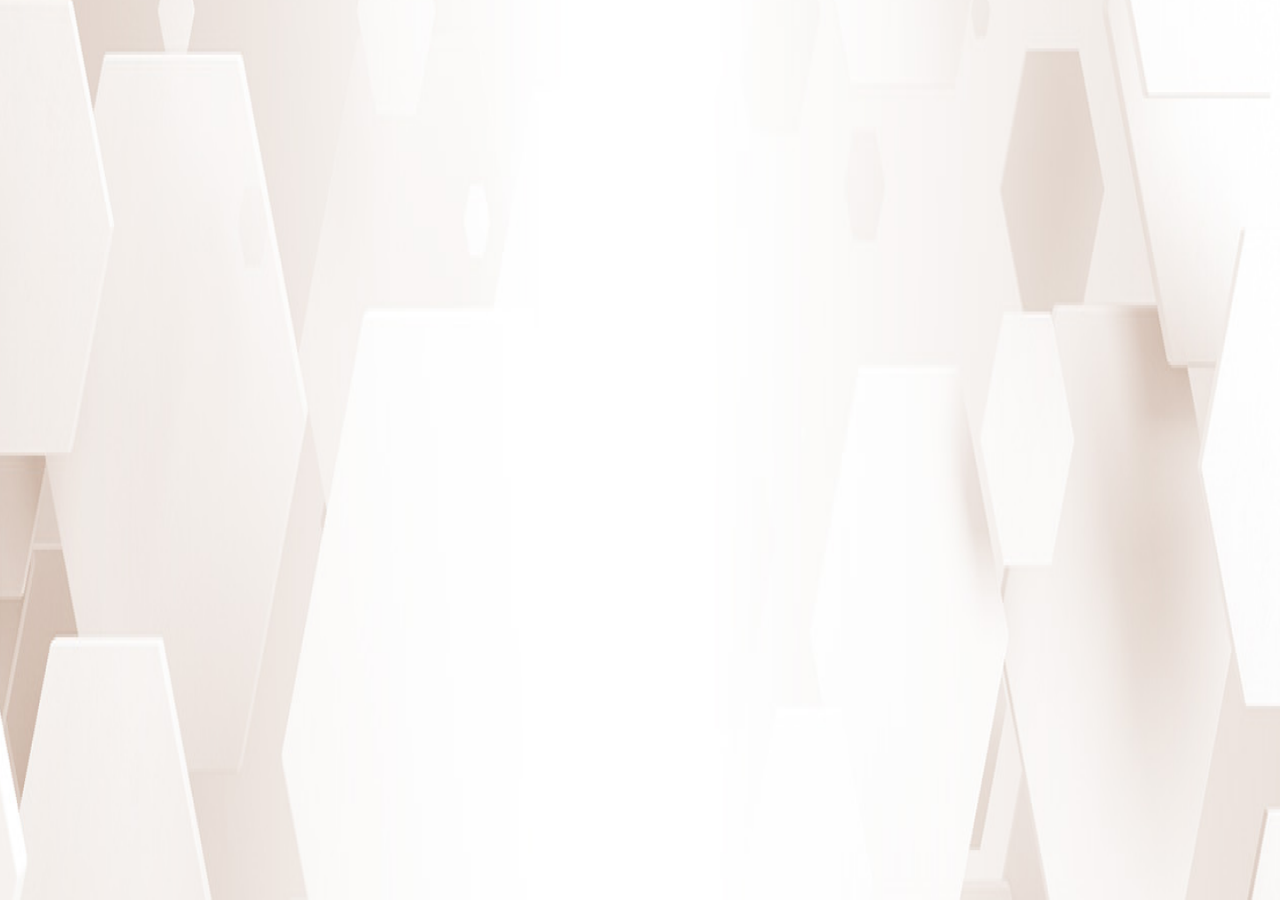
<file: about.html>
<!DOCTYPE html>
<html lang="ja">
<head>
 <meta charset="UTF-8">
 <meta http-equiv="X-UA-Compatible" content="IE=edge">
 <meta name="viewport" content="width=device-width, initial-scale=1">
 <title>Document</title>
 <link rel="stylesheet" type="text/css" href="./css/style.css">
</head>
<body>
 
</body>
 <script type="text/javascript" src="js/main.js"></script>
</html>
</file>
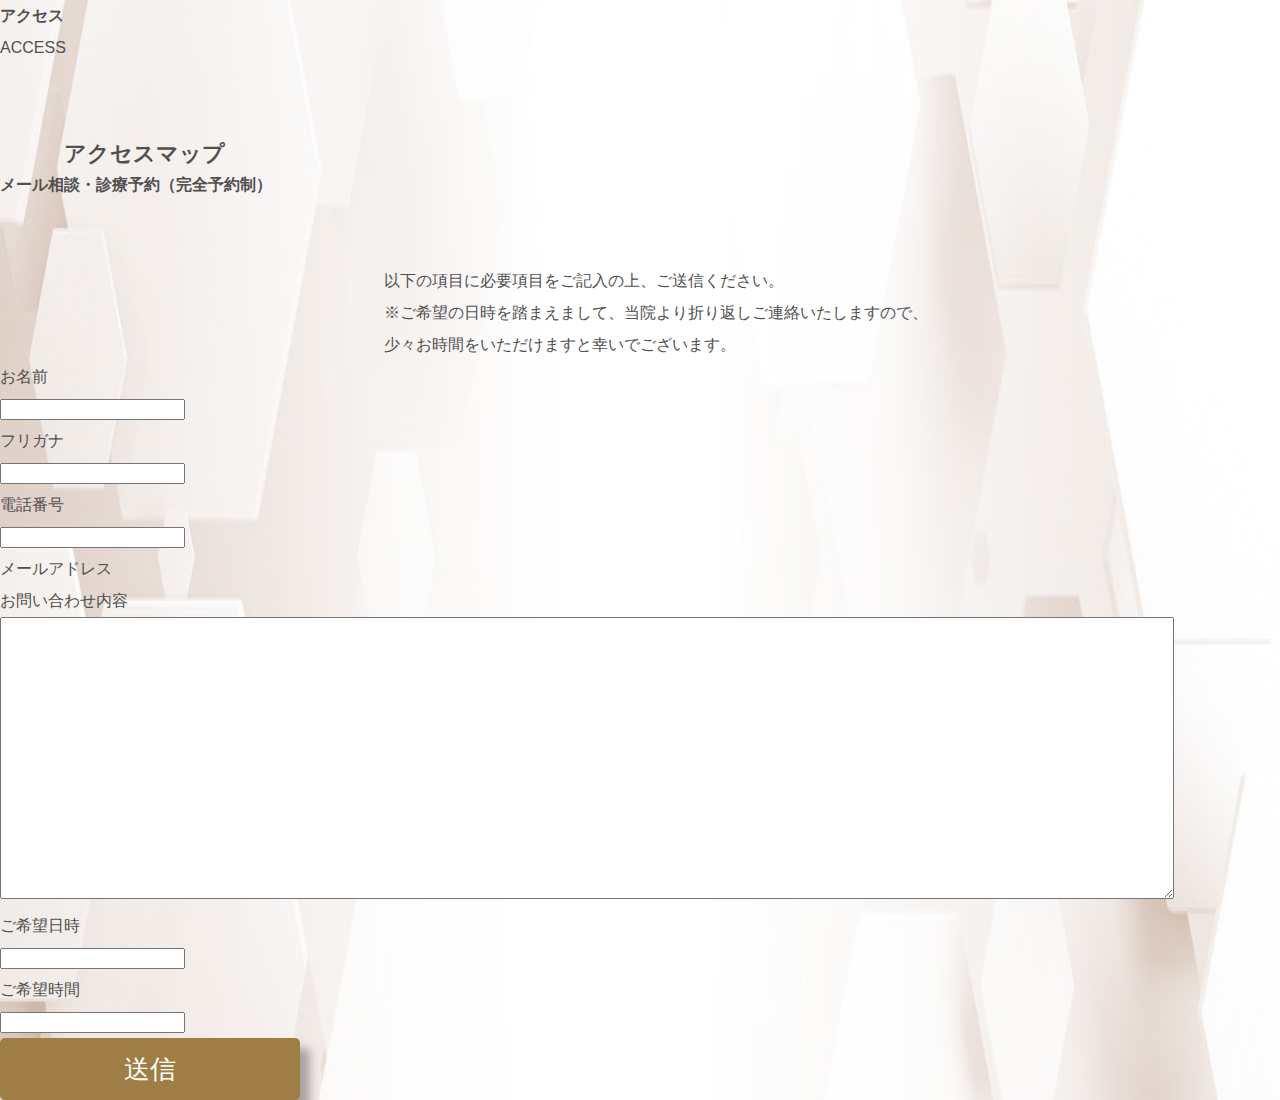
<file: acccess.html>
<!DOCTYPE html>
<html lang="ja">

<head>
  <meta charset="UTF-8">
  <meta http-equiv="X-UA-Compatible" content="IE=edge">
  <meta name="viewport" content="width=device-width, initial-scale=1.0">
  <title>JENDDOLL</title>
  <link rel="stylesheet" type="text/css" href="css/reset.css">
  <link rel="stylesheet" type="text/css" href="css/style.css">
</head>

<body>
  <header>

  </header>
  <!-- ここまでヘッダー -->
  <main>
  <section>
    <div class="access_top_wrapper">
    <div class="access_top_inner">
          <h1>アクセス</h1>
          <p>ACCESS</p>
        </div>
    </div>
    </section>
      
      <section class="map">
        <h2>アクセスマップ</h2>
        <!-- <iframe
          src="https://www.google.com/maps/embed?pb=!1m18!1m12!1m3!1d3241.1716240304454!2d139.72177761508343!3d35.6727758801963!2m3!1f0!2f0!3f0!3m2!1i1024!2i768!4f13.1!3m3!1m2!1s0x60188c83655d0d47%3A0xf15e23213478d9c2!2z6Z2S5bGx5LiA5LiB55uu6aeF!5e0!3m2!1sja!2sjp!4v1651293515629!5m2!1sja!2sjp"
           style="border:0;" allowfullscreen="" loading="lazy"
          referrerpolicy="no-referrer-when-downgrade"></iframe> -->
      </section>

      <section class="contact">
        <h2>メール相談・診療予約（完全予約制）</h2>
        <p class="contact_txt">
        以下の項目に必要項目をご記入の上、ご送信ください。<br>
        ※ご希望の日時を踏まえまして、当院より折り返しご連絡いたしますので、<br>
        少々お時間をいただけますと幸いでございます。
        </p>
        <form action="#">
          <dl class="form_aria">
            <dt><span class="required">お名前</span></dt>
            <dd><input class="input_text" name="name" required></dd>
            <dt><span class="required">フリガナ</span></dt>
            <dd><input class="input_text" name="name" required></dd>
            <dt>電話番号</dt>
            <dd><input class="input_text" type="tell" name="tel" required></dd>
            <dt><span class="required">メールアドレス</span></dt>
            <dd></dd>
            <dt><span class="required">お問い合わせ内容</span></dt>
            <dd><textarea class="message" name="message" required></textarea></dd>
            <dt><span class="required">ご希望日時</span></dt>
            <dd><input class="input_text" name="name" required></dd>
            <dt><span class="required">ご希望時間</span></dt>
            <dd><input class="input_text" name="name" required></dd>
          
            <button class="submit_button" type="submit">送信</button>
          </dl>
        </form>
      </section>

  
  </main>

</body>


<!-- ここからフッター -->
<footer>

</footer>
</html>
</file>
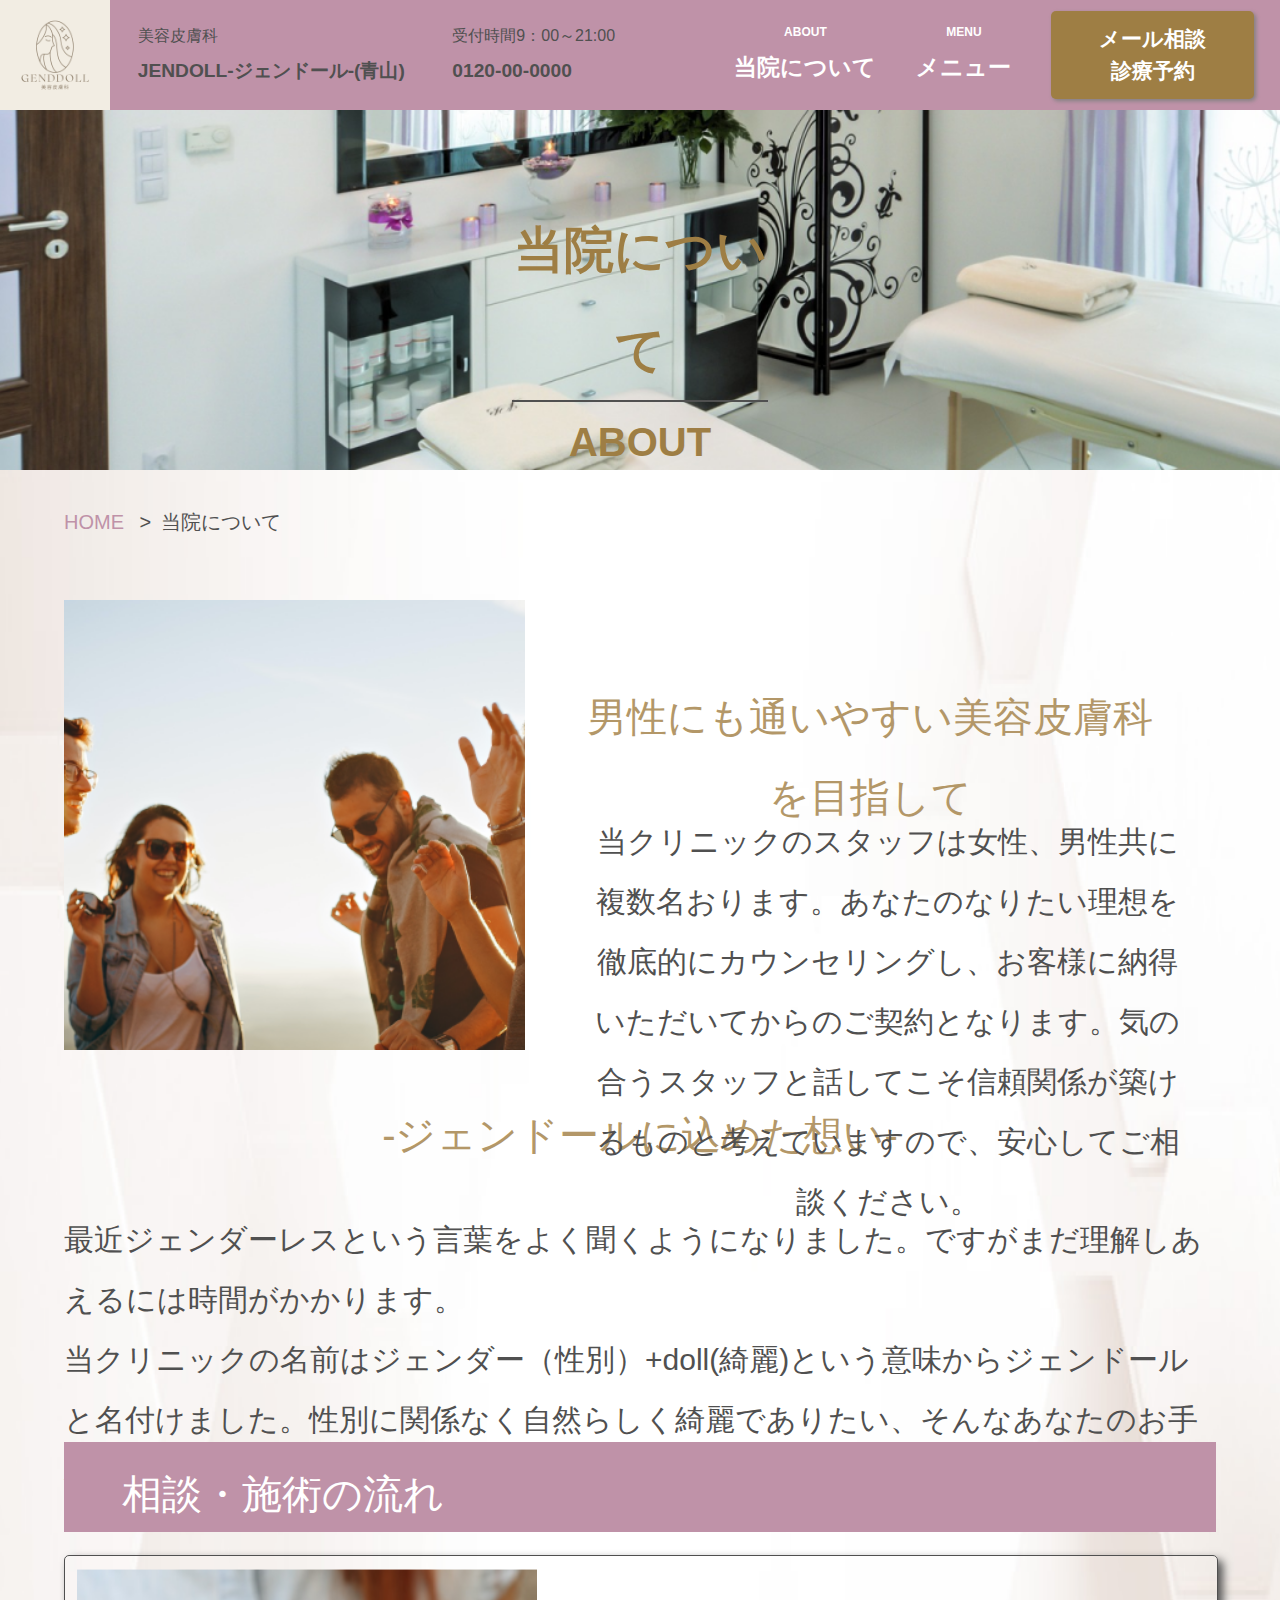
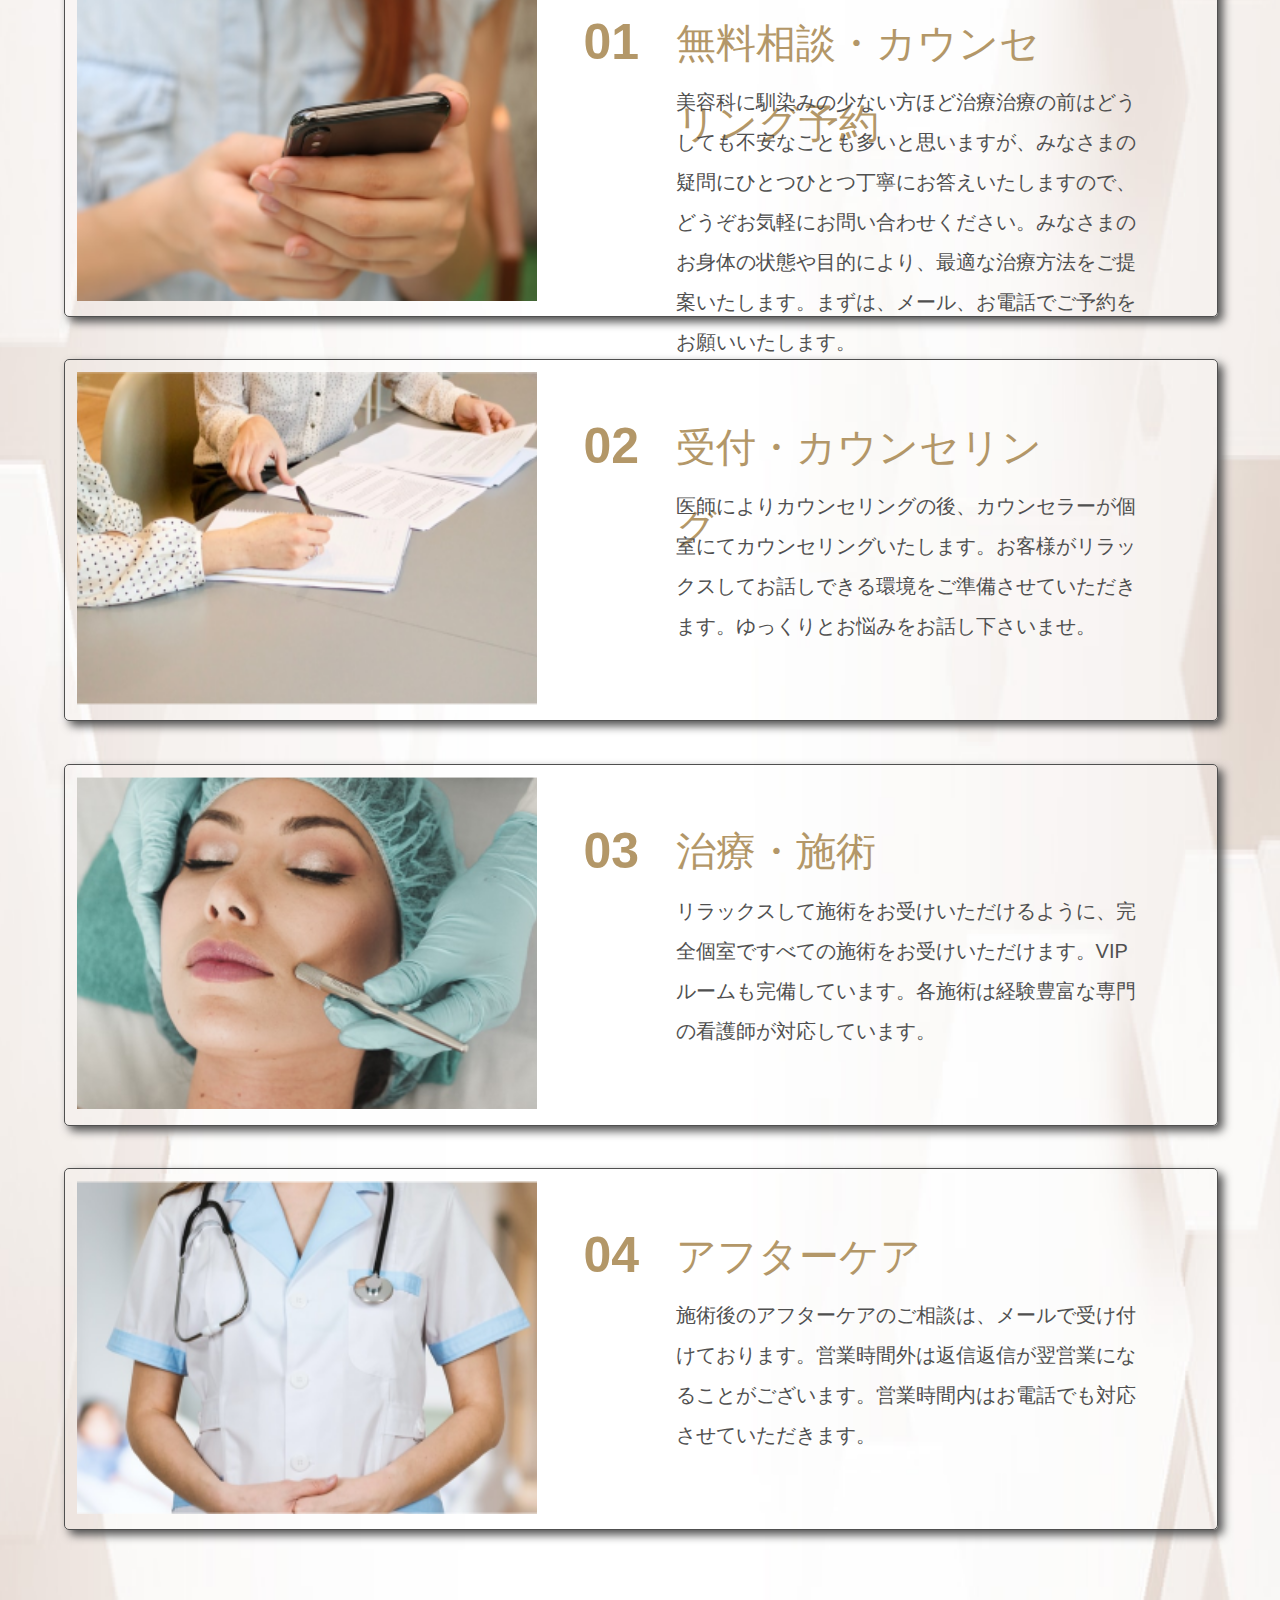
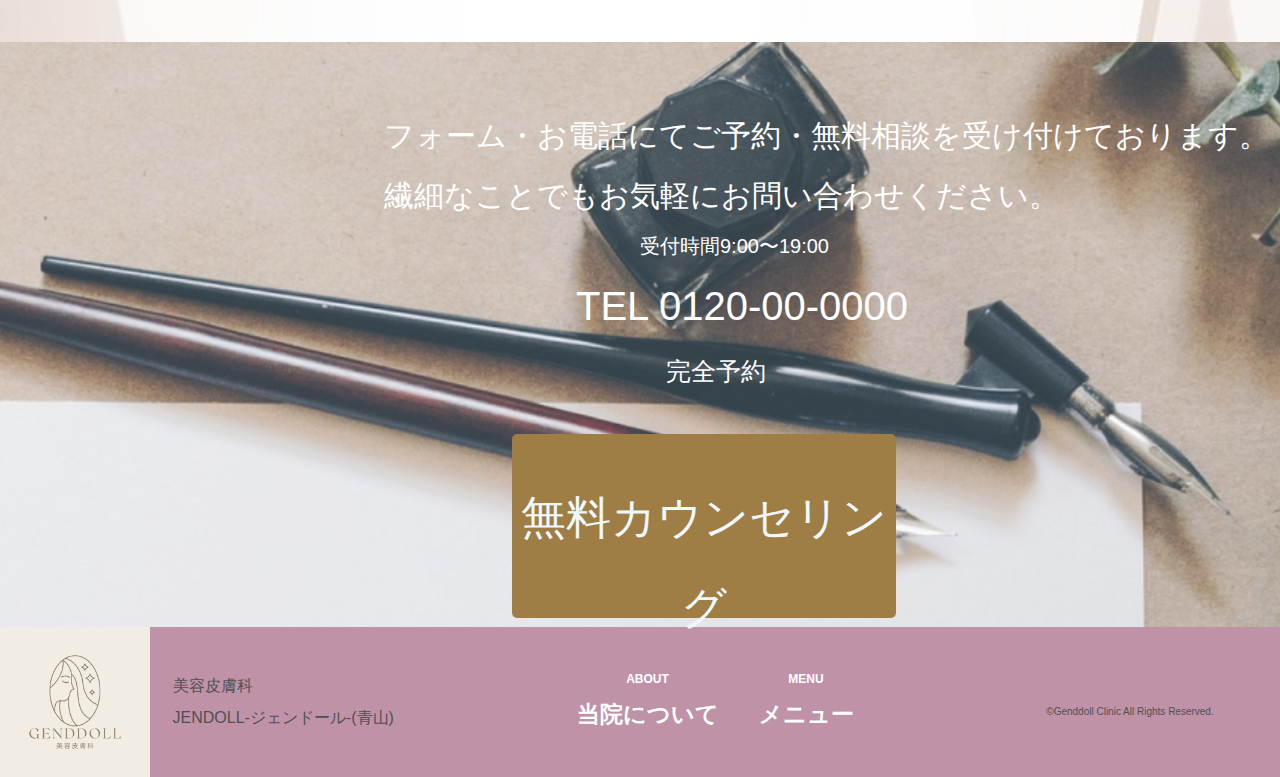
<file: html/about.html>
<!DOCTYPE html>
<html lang="ja">
<head>
 <meta charset="UTF-8">
 <meta http-equiv="X-UA-Compatible" content="IE=edge">
 <meta name="viewport" content="width=device-width, initial-scale=1">
 <title>Document</title>
<link rel="stylesheet" type="text/css" href="../css/reset.css">
 <link rel="stylesheet" type="text/css" href="../css/style.css">
</head>
</html>
<body>
  <header id="header">
    <div class="container">
      <div class="area_logo_header">
        <a class="logo" href="../index.html">
          <img src="../img/GENDDOLL.png" alt="ジェンドール">
        </a>
      </div>
      <div class="header_title">
        <p>美容皮膚科</p>
        <p class="header_name">JENDOLL-ジェンドール-(青山)</p>
      </div>
      <div class="header_tel">
        <p>
          受付時間9：00～21:00</p>
        <p class="header_telnumber">
          0120-00-0000
        </p>
      </div>
  
      <div class="openbtn1"><span></span><span></span><span></span></div>
  
      <ul class="gnavi">
        <!-- <li class="current"><a href="#">Home</a></li> -->
      </ul>
      <nav id="g-nav">
        <ul class="gnavi">
          <li class="nav"><a href="about.html"><span>ABOUT</span>当院について</a></li>
          <li class="nav"><a href="menu.html"><span>MENU</span>メニュー</a></li>
          <li class="btn_contact"><a href="access.html">メール相談<br>診療予約</a></li>
        </ul>
      </nav>
    </div>
  </header>
  <!-- ここまでヘッダー -->
  <main>
    <section class="a_top">
      <div class="a_top_img">
        <div class="a_top_txt">
          <h1>当院について</h1>
        </div>
        <div class="a_top_sub">
          <h2>ABOUT</h2>
        </div>
      </div>
    </section>

    <section class="breadcrumb">
      <ul class="breadcrumb_list">
        <li class="breadcrumb_item">
          <a href="../index.html"><span class="breadcrumb_color">HOME</span></a>
        </li>
        <li class="breadcrumb_item">
          <span>当院について</span>
        </li>
      </ul>
    </section>
    
    <section class="a_adr">
      <div class="a_adr_img"></div>
      <div class="a_adr_title">
        <p>男性にも通いやすい美容皮膚科を目指して</p>
      </div>
      <div class="a_adr_title_txt">
        <p>当クリニックのスタッフは女性、男性共に複数名おります。あなたのなりたい理想を徹底的にカウンセリングし、お客様に納得いただいてからのご契約となります。気の合うスタッフと話してこそ信頼関係が築けるものと考えていますので、安心してご相談ください。</p>
      </div>
      <div class="a_adr_adr_title">
        <p>-ジェンドールに込めた想い-</p>
      </div>
      <div class="a_adr_adr_txt">
        <p>最近ジェンダーレスという言葉をよく聞くようになりました。ですがまだ理解しあえるには時間がかかります。<br>当クリニックの名前はジェンダー（性別）+doll(綺麗)という意味からジェンドールと名付けました。性別に関係なく自然らしく綺麗でありたい、そんなあなたのお手伝いをします。
        </p>
      </div>
    </section>
    <section class="a_flow">
      <div class="a_flow_title">
        <p>相談・施術の流れ</p>
      </div>
        <ul class="a_flow_list">
          <li class="a_flow_box">
            <div class="a_flow_box_img1"></div>
            <div class="a_flow_box_nbr">
              <p><strong>01</strong></p>
            </div>
            <div class="a_flow_box_title">
              <p>無料相談・カウンセリング予約</p>
            </div>
            <div class="a_flow_box_txt">
              <p>美容科に馴染みの少ない方ほど治療治療の前はどうしても不安なことも多いと思いますが、みなさまの疑問にひとつひとつ丁寧にお答えいたしますので、どうぞお気軽にお問い合わせください。みなさまのお身体の状態や目的により、最適な治療方法をご提案いたします。まずは、メール、お電話でご予約をお願いいたします。
              </p>
            </div>
          </li>
          <li class="a_flow_box">
            <div class="a_flow_box_img2"></div>
            <div class="a_flow_box_nbr">
              <p><strong>02</strong></p>
            </div>
            <div class="a_flow_box_title">
              <p>受付・カウンセリング</p>
            </div>
            <div class="a_flow_box_txt">
              <p>
                医師によりカウンセリングの後、カウンセラーが個室にてカウンセリングいたします。お客様がリラックスしてお話しできる環境をご準備させていただきます。ゆっくりとお悩みをお話し下さいませ。
              </p>
            </div>
          </li>
          <li class="a_flow_box">
            <div class="a_flow_box_img3"></div>
            <div class="a_flow_box_nbr">
              <p><strong>03</strong></p>
            </div>
            <div class="a_flow_box_title">
              <p>治療・施術</p>
            </div>
            <div class="a_flow_box_txt">
              <p>
                リラックスして施術をお受けいただけるように、完全個室ですべての施術をお受けいただけます。VIPルームも完備しています。各施術は経験豊富な専門の看護師が対応しています。
              </p>
            </div>
          </li>
          <li class="a_flow_box">
            <div class="a_flow_box_img4"></div>
            <div class="a_flow_box_nbr">
              <p><strong>04</strong></p>
            </div>
            <div class="a_flow_box_title">
              <p>アフターケア</p>
            </div>
            <div class="a_flow_box_txt">
              <p>
                施術後のアフターケアのご相談は、メールで受け付けております。営業時間外は返信返信が翌営業になることがございます。営業時間内はお電話でも対応させていただきます。
              </p>
            </div>
          </li>
        </ul>
    </section>
    <section class="contact">
      <div class="contact_img">
        <div class="contact_txt">
          <p>フォーム・お電話にてご予約・無料相談を受け付けております。<br>繊細なことでもお気軽にお問い合わせください。
          </p>
        </div>
        <div class="contact_nbu_sbu">
          <p>受付時間9:00〜19:00</p>
        </div>
        <div class="contact_nbu">
          <p>TEL 0120-00-0000</p>
        </div>
        <div class="contact_sbu">
          <p>完全予約</p>
        </div>
        <div class="contact_btn">
          <a href="access.html">無料カウンセリング</a>
        </div>
      </div>
    </section>
      
  </main>

    <!-- ここからフッター -->
    <footer>
      <div class="footer">
        <div class="footer_inner">
          <div class="footer_inner_logo">
            <a class="footer_logo" href="../index.html">
              <img src="../img/GENDDOLL.png" alt="ジェンドール">
            </a>
            <div class="footer_title">
              <p>美容皮膚科</p>
              <p>JENDOLL-ジェンドール-(青山)</p>
            </div>
          </div>
          <div class="footer_site_menu">
            <nav id="g-nav">
              <ul class="gnavi">
                <li class="nav"><a href="about.html"><span>ABOUT</span>当院について</a></li>
                <li class="nav"><a href="menu.html"><span>MENU</span>メニュー</a></li>
            </nav>
          </div>
          <p class="copyright"><small>&copy;Genddoll Clinic All Rights Reserved.</small></p>
        </div>
      </div>
    </footer>
    <script src="https://ajax.googleapis.com/ajax/libs/jquery/3.6.0/jquery.min.js"></script>
    <script type="text/javascript" src="../js/main.js"></script>
    </body>
</html>
</file>
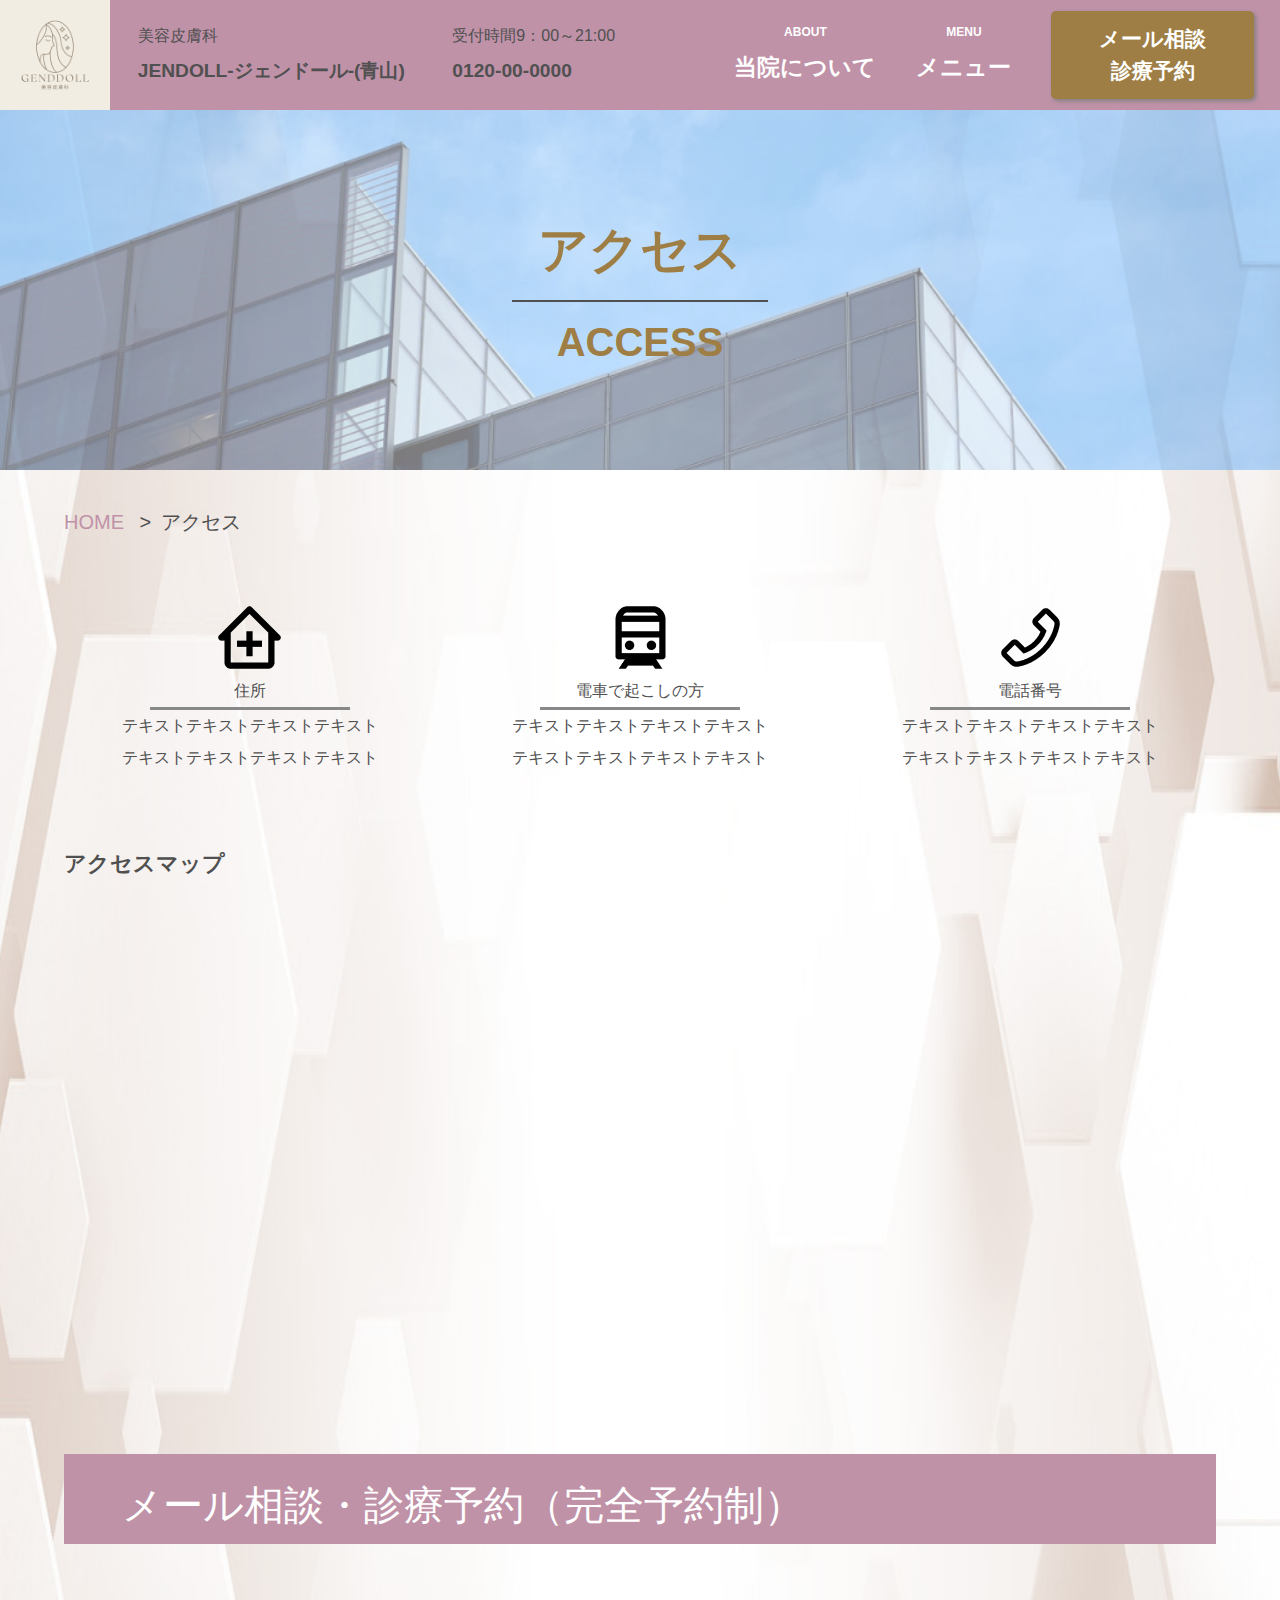
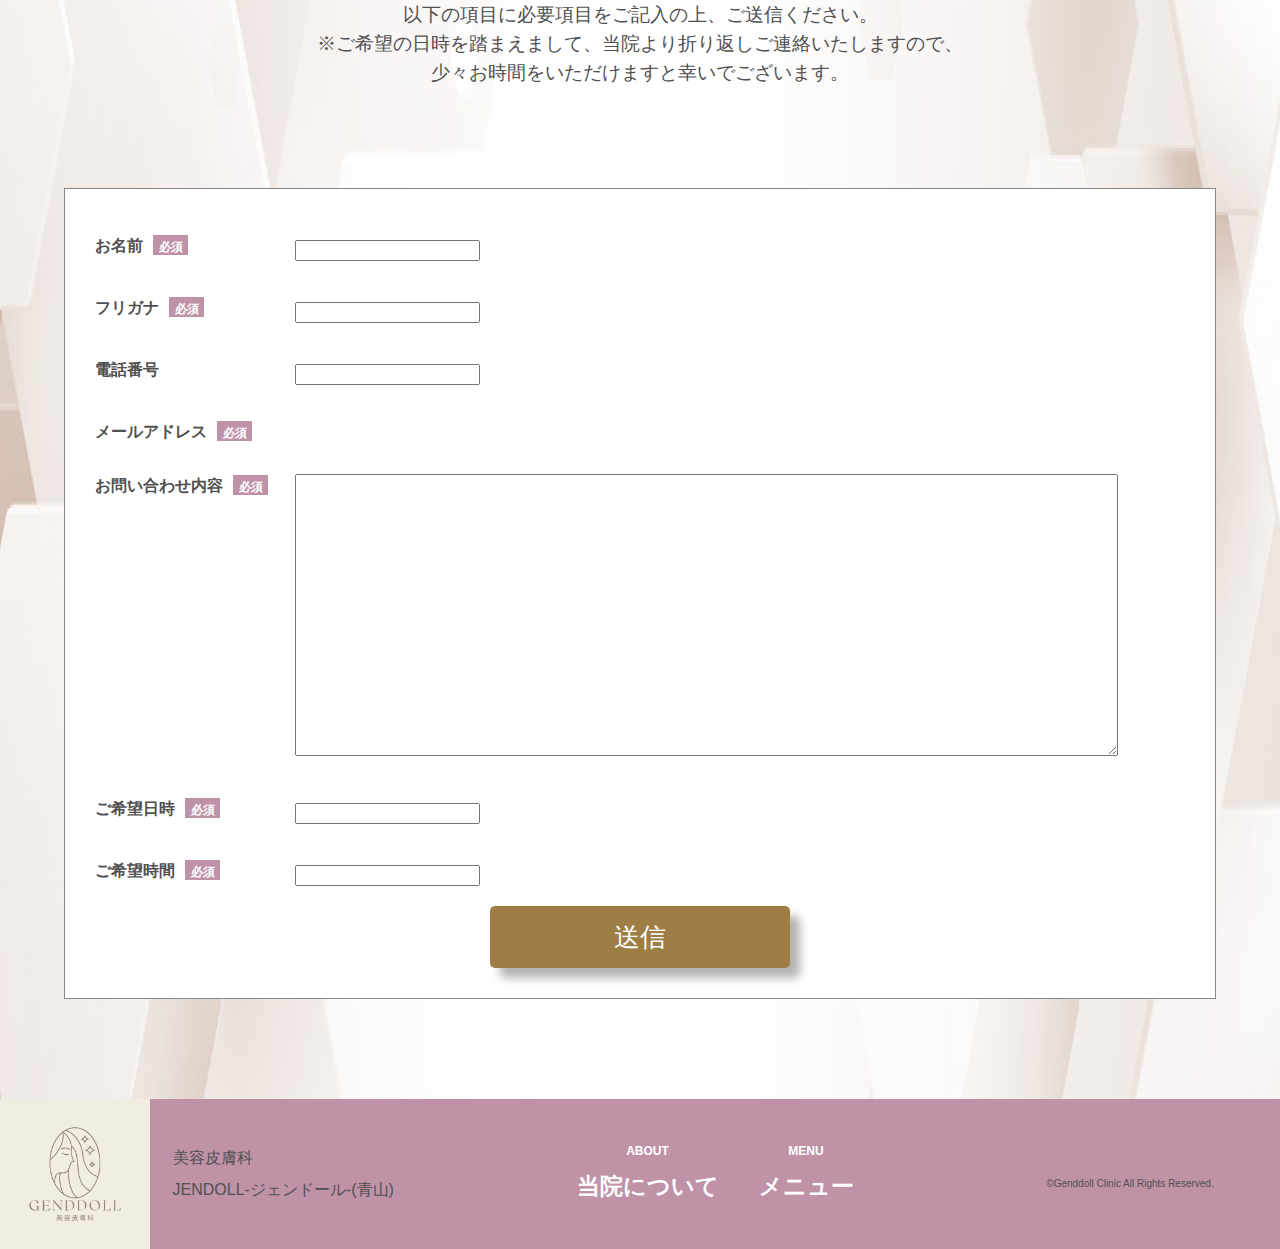
<file: html/access.html>
<!DOCTYPE html>
<html lang="ja">

<head>
  <meta charset="UTF-8">
  <meta http-equiv="X-UA-Compatible" content="IE=edge">
  <meta name="viewport" content="width=device-width, initial-scale=1.0">
  <title>JENDDOLL</title>
  <link rel="stylesheet" type="text/css" href="../css/reset.css">
  <link rel="stylesheet" type="text/css" href="../css/style.css">
</head>

<body>
  <header id="header">
    <div class="container">
      <div class="area_logo_header">
        <a class="logo" href="../index.html">
          <img src="../img/GENDDOLL.png" alt="ジェンドール">
        </a>
      </div>
      <div class="header_title">
        <p>美容皮膚科</p>
        <p class="header_name">JENDOLL-ジェンドール-(青山)</p>
      </div>
      <div class="header_tel">
        <p>
          受付時間9：00～21:00</p>
        <p class="header_telnumber">
          0120-00-0000
        </p>
      </div>

      <div class="openbtn1"><span></span><span></span><span></span></div>

      <ul class="gnavi">
        <!-- <li class="current"><a href="#">Home</a></li> -->

      </ul>

      <nav id="g-nav">
        <ul class="gnavi">
          <li class="nav"><a href="about.html"><span>ABOUT</span>当院について</a></li>
          <li class="nav"><a href="menu.html"><span>MENU</span>メニュー</a></li>
          <li class="btn_contact"><a href="#contact_area">メール相談<br>診療予約</a></li>
        </ul>
      </nav>
    </div>
  </header>
  <!-- ここまでヘッダー -->

  <main>
    <section class="access_top">
      <div class="access_top_img">
        <div class="a_top_txt">
          <h1>アクセス</h1>
        </div>
        <div class="a_top_sub">
          <h2>ACCESS</h2>
        </div>
      </div>
    </section>

    <section class="breadcrumb">
      <ul class="breadcrumb_list">
        <li class="breadcrumb_item">
          <a href="../index.html"><span class="breadcrumb_color">HOME</span></a>
        </li>
        <li class="breadcrumb_item">
          <span>アクセス</span>
        </li>
      </ul>
    </section>

    <section class="portation">
      <ul class="portation_list">
        <li class="portation_item">
          <div class="portation_icon">
            <img src="../img/bx_clinic.png" alt="病院アイコン">
          </div>
          <p class="portation_title">
            住所
          </p>
          <p class="portation_dt">
            テキストテキストテキストテキスト<br>
            テキストテキストテキストテキスト
          </p>
        </li>
        <li class="portation_item">
          <div class="portation_icon">
            <img src="../img/bx_train.png" alt="電車アイコン">
          </div>
          <p class="portation_title">
            電車で起こしの方
          </p>
          <p class="portation_dt">
            テキストテキストテキストテキスト<br>
            テキストテキストテキストテキスト
          </p>
        </li>
        <li class="portation_item">
          <div class="portation_icon">
            <img src="../img/ant-design_phone-outlined.png" alt="電話アイコン">
          </div>
          <p class="portation_title">
            電話番号
          </p>
          <p class="portation_dt">
            テキストテキストテキストテキスト<br>
            テキストテキストテキストテキスト
          </p>
        </li>

      </ul>
    </section>
    <section class="map">
      <h2>アクセスマップ</h2>
      <iframe
        src="https://www.google.com/maps/embed?pb=!1m18!1m12!1m3!1d3241.1716240304454!2d139.72177761508343!3d35.6727758801963!2m3!1f0!2f0!3f0!3m2!1i1024!2i768!4f13.1!3m3!1m2!1s0x60188c83655d0d47%3A0xf15e23213478d9c2!2z6Z2S5bGx5LiA5LiB55uu6aeF!5e0!3m2!1sja!2sjp!4v1651293515629!5m2!1sja!2sjp"
        style="border:0;" allowfullscreen="" loading="lazy" referrerpolicy="no-referrer-when-downgrade"></iframe>
    </section>

    <section id="contact_area" class="contact_area">
      <div class="feature_title">
        <p>メール相談・診療予約（完全予約制）</p>
      </div>
      <p class="contact_txt_1">
        以下の項目に必要項目をご記入の上、ご送信ください。<br>
        ※ご希望の日時を踏まえまして、当院より折り返しご連絡いたしますので、<br>
        少々お時間をいただけますと幸いでございます。
      </p>
      <form action="#">
        <dl class="form_area">
          <dt><span class="required">お名前</span></dt>
          <dd><input class="input_text" name="name" required></dd>
          <dt><span class="required">フリガナ</span></dt>
          <dd><input class="input_text" name="name" required></dd>
          <dt>電話番号</dt>
          <dd><input class="input_text" type="tell" name="tel" required></dd>
          <dt><span class="required">メールアドレス</span></dt>
          <dd></dd>
          <dt><span class="required">お問い合わせ内容</span></dt>
          <dd><textarea class="message" name="message" required></textarea></dd>
          <dt><span class="required">ご希望日時</span></dt>
          <dd><input class="input_text" name="name" required></dd>
          <dt><span class="required">ご希望時間</span></dt>
          <dd><input class="input_text" name="name" required></dd>

          <button class="submit_button" type="submit">送信</button>
        </dl>
      </form>
    </section>


  </main>




  <!-- ここからフッター -->
  <footer>
    <div class="footer">
      <div class="footer_inner container">
        <div class="footer_inner_logo">
          <a class="footer_logo" href="../index.html">
            <img src="../img/GENDDOLL.png" alt="ジェンドール">
          </a>
          <div class="footer_title">
            <p>美容皮膚科</p>
            <p>JENDOLL-ジェンドール-(青山)</p>
          </div>
        </div>
        <div class="footer_site_menu">
          <nav id="g-nav">
            <ul class="gnavi">
              <li class="nav"><a href="about.html"><span>ABOUT</span>当院について</a></li>
              <li class="nav"><a href="menu.html"><span>MENU</span>メニュー</a></li>
          </nav>
        </div>
        <p class="copyright"><small>&copy;Genddoll Clinic All Rights Reserved.</small></p>
      </div>
    </div>
  </footer>
  <script src="https://code.jquery.com/jquery-3.4.1.min.js"
    integrity="sha256-CSXorXvZcTkaix6Yvo6HppcZGetbYMGWSFlBw8HfCJo=" crossorigin="anonymous"></script>
  <script type="text/javascript" src="../js/main.js"></script>
</body>

</html>
</file>
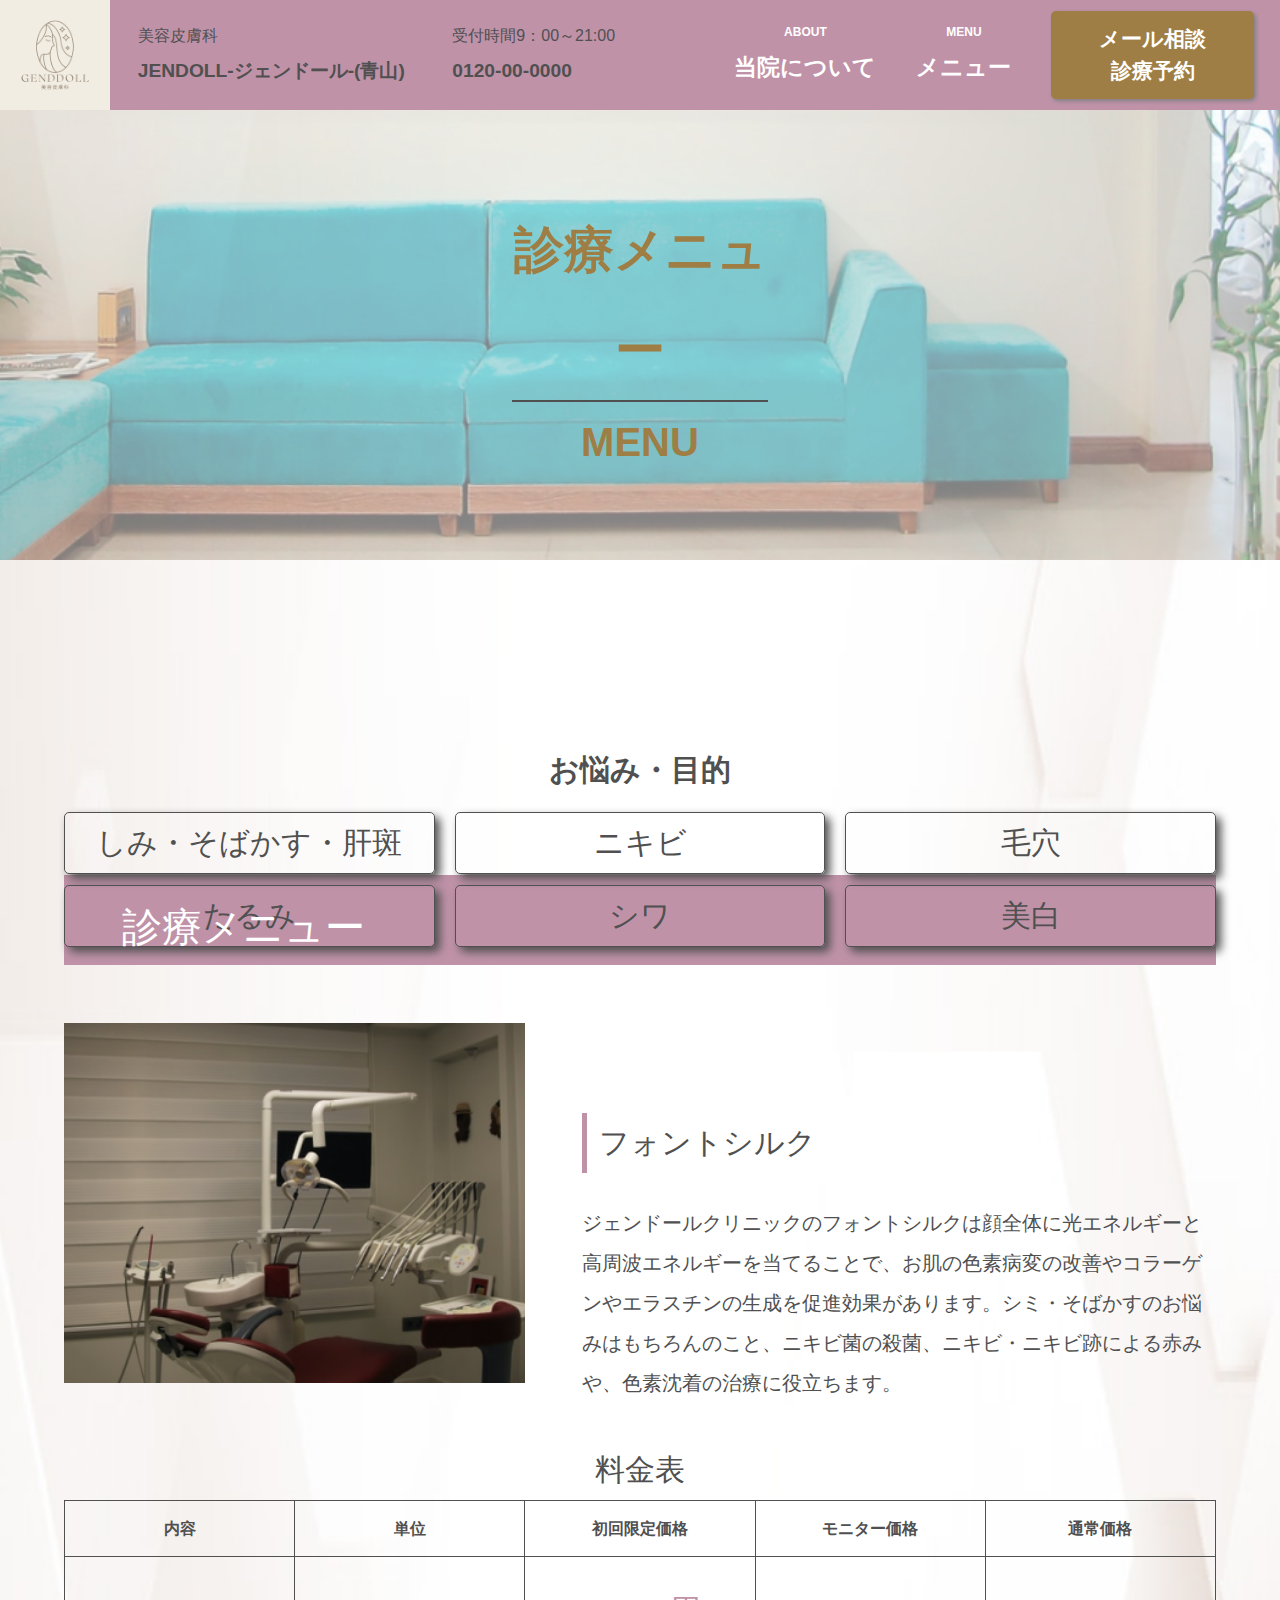
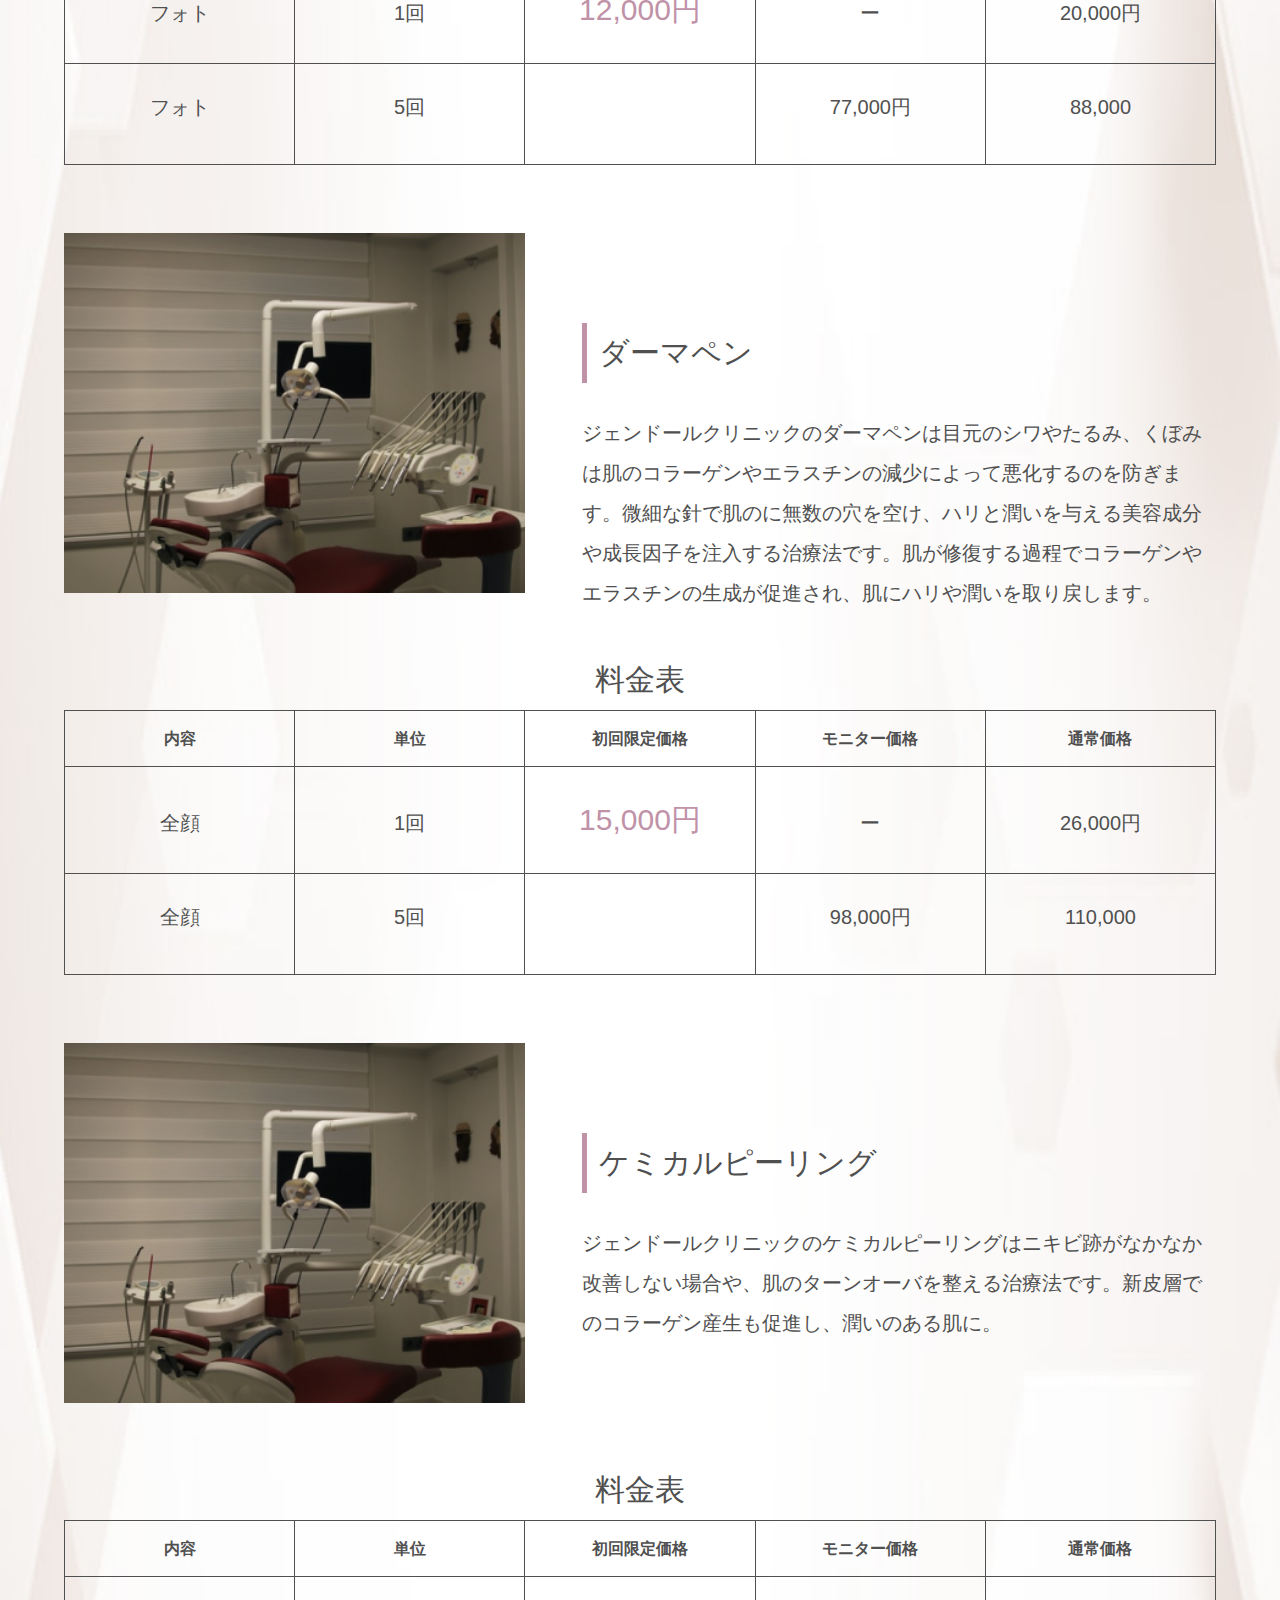
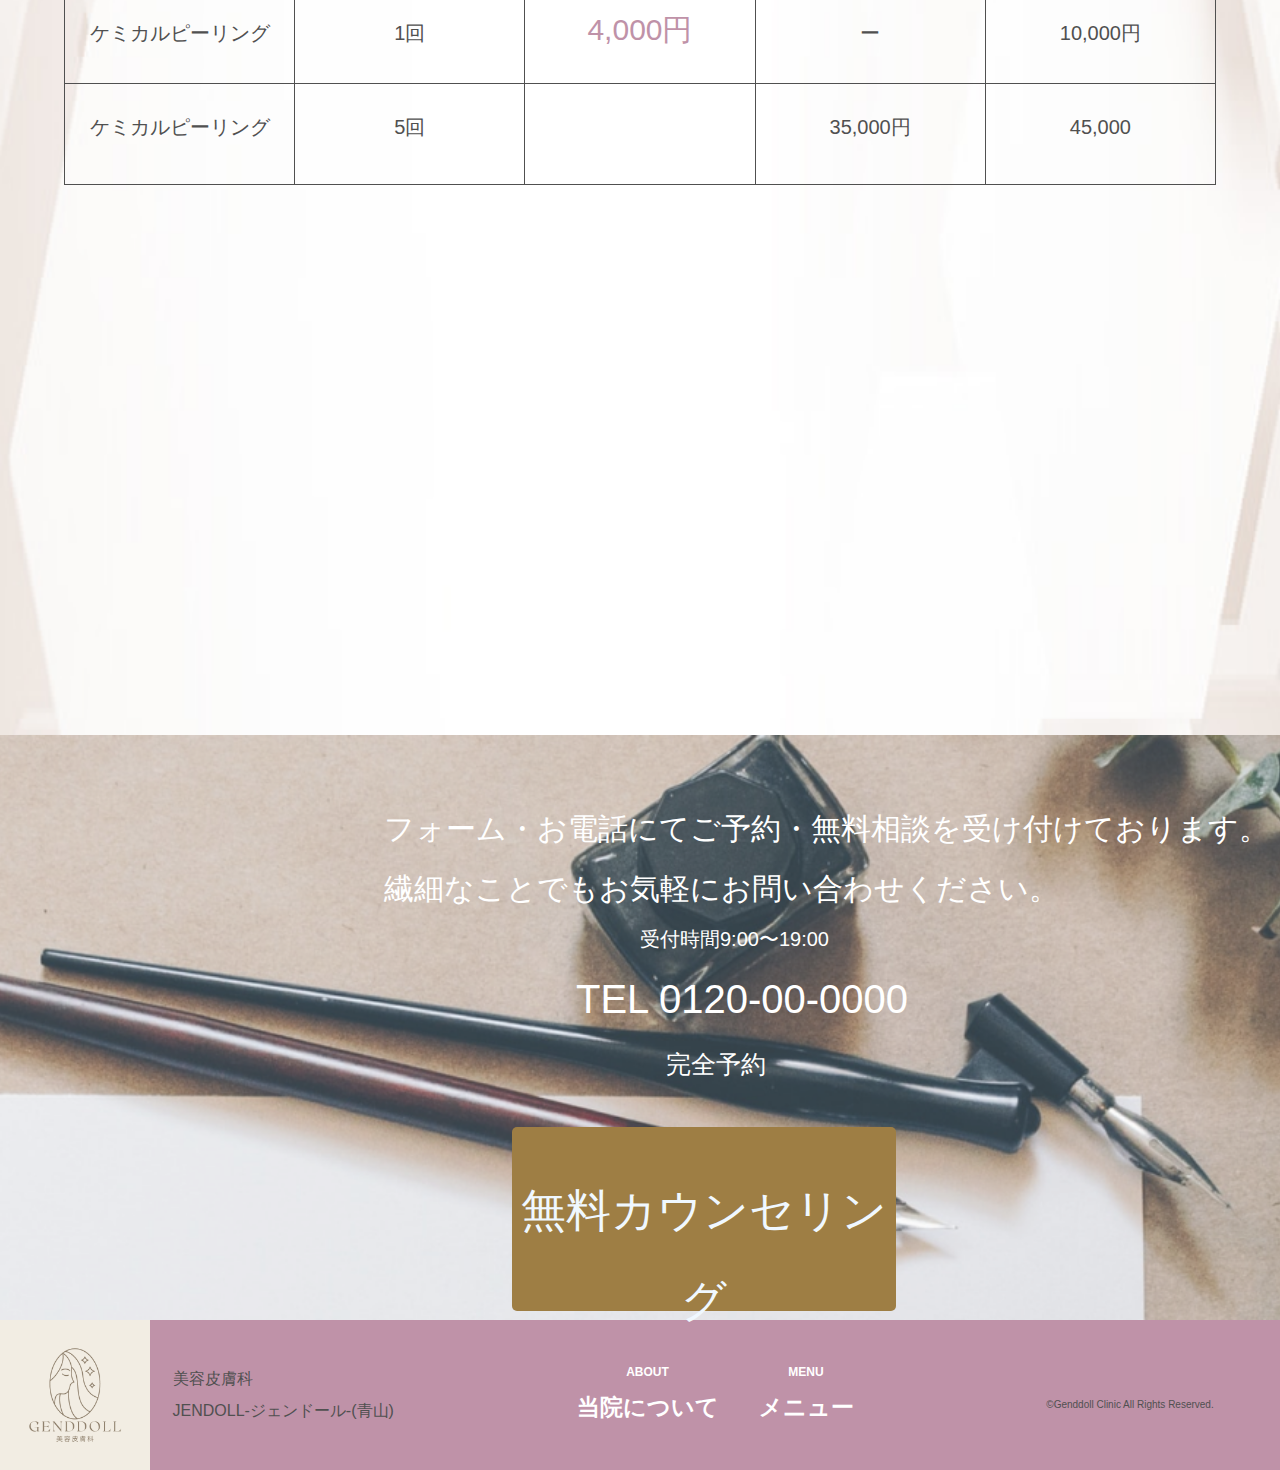
<file: html/menu.html>
<!DOCTYPE html>
<html lang="ja">

<head>
  <meta charset="UTF-8">
  <meta http-equiv="X-UA-Compatible" content="IE=edge">
  <meta name="viewport" content="width=device-width, initial-scale=1">
  <title>Document</title>
  <link rel="stylesheet" type="text/css" href="../css/reset.css">
  <link rel="stylesheet" type="text/css" href="../css/style.css">
</head>

<body>

<header id="header">
  <div class="container">
    <div class="area_logo_header">
      <a class="logo" href="../index.html">
        <img src="../img/GENDDOLL.png" alt="ジェンドール">
      </a>
    </div>
    <div class="header_title">
      <p>美容皮膚科</p>
      <p class="header_name">JENDOLL-ジェンドール-(青山)</p>
    </div>
    <div class="header_tel">
      <p>
        受付時間9：00～21:00</p>
      <p class="header_telnumber">
        0120-00-0000
      </p>
    </div>

    <div class="openbtn1"><span></span><span></span><span></span></div>

    <nav id="g-nav">
      <ul class="gnavi">
        <li class="nav"><a href="about.html"><span>ABOUT</span>当院について</a></li>
        <li class="nav"><a href="menu.html"><span>MENU</span>メニュー</a></li>
        <li class="btn_contact"><a href="access.html">メール相談<br>診療予約</a></li>
      </ul>
    </nav>
  </div>
</header>

  <!-- ここまでヘッダー -->
  <main>
    <section class="a_menu">
      <div class="a_menu_img">
        <div class="a_top_txt">
          <h1>診療メニュー</h1>
        </div>
        <div class="a_top_sub">
          <h2>MENU</h2>
        </div>
      </div>
    </section>
    <section class="a_purpose">
      <div class="a_purpose_title">
        <h2>お悩み・目的</h2>
      </div>
      <ul class="a_purpose_list">
        <li class="a_purpose_list_txt">
          <p>しみ・そばかす・肝斑</p>
        </li>
        <li class="a_purpose_list_txt">
          <p>ニキビ</p>
        </li>
        <li class="a_purpose_list_txt">
          <p>毛穴</p>
        </li>
        <li class="a_purpose_list_txt">
          <p>たるみ</p>
        </li>
        <li class="a_purpose_list_txt">
          <p>シワ</p>
        </li>
        <li class="a_purpose_list_txt">
          <p>美白</p>
        </li>
      </ul>
    </section>
    <section class="a_diagnosis">
      <div class="a_diagnosis_title">
        <p>診療メニュー</p>
      </div>
      <ul class="a_diagnosis_list">
        <li class="a_diagnosis_contents">
          <div class="a_diagnosis_img "></div>
          <div class="a_diagnosis_sub">
            <p>フォントシルク</p>
          </div>
          <div class="a_diagnosis_txt">
            <p>ジェンドールクリニックのフォントシルクは顔全体に光エネルギーと高周波エネルギーを当てることで、お肌の色素病変の改善やコラーゲンやエラスチンの生成を促進効果があります。シミ・そばかすのお悩みはもちろんのこと、ニキビ菌の殺菌、ニキビ・ニキビ跡による赤みや、色素沈着の治療に役立ちます。</p>
          </div>
          <div class="price_list">
            <p>料金表</p>
            <table>
              <thead>
                <tr>
                  <th>内容</th>
                  <th>単位</th>
                  <th>初回限定価格</th>
                  <th>モニター価格</th>
                  <th>通常価格</th>
                </tr>
              </thead>
              <tbody>
                <tr>
                  <td class="ca">フォト</td>
                  <td class="ca">1回</td>
                  <td class="limit">12,000円</td>
                  <td class="ca">ー</td>
                  <td class="ca">20,000円</td>
                </tr>
                <tr>
                  <td class="ca">フォト</td>
                  <td class="ca">5回</td>
                  <td class="ca"></td>
                  <td class="ca">77,000円</td>
                  <td class="ca">88,000</td>
                </tr>
              </tbody>
            </table>
          </div>
        </li>
        <li class="a_diagnosis_contents">
          <div class="a_diagnosis_img"></div>
          <div class="a_diagnosis_sub">
            <p>ダーマペン</p>
          </div>
          <div class="a_diagnosis_txt">
            <p>
              ジェンドールクリニックのダーマペンは目元のシワやたるみ、くぼみは肌のコラーゲンやエラスチンの減少によって悪化するのを防ぎます。微細な針で肌のに無数の穴を空け、ハリと潤いを与える美容成分や成長因子を注入する治療法です。肌が修復する過程でコラーゲンやエラスチンの生成が促進され、肌にハリや潤いを取り戻します。
            </p>
          </div>
          <div class="price_list">
            <p>料金表</p>
            <table>
              <thead>
                <tr>
                  <th>内容</th>
                  <th>単位</th>
                  <th>初回限定価格</th>
                  <th>モニター価格</th>
                  <th>通常価格</th>
                </tr>
              </thead>
              <tbody>
                <tr>
                  <td class="ca">全顔</td>
                  <td class="ca">1回</td>
                  <td class="limit">15,000円</td>
                  <td class="ca">ー</td>
                  <td class="ca">26,000円</td>
                </tr>
                <tr>
                  <td class="ca">全顔</td>
                  <td class="ca">5回</td>
                  <td></td>
                  <td class="ca">98,000円</td>
                  <td class="ca">110,000</td>
                </tr>
              </tbody>
            </table>
          </div>
        </li>
        <li class="a_diagnosis_contents">
          <div class="a_diagnosis_img"></div>
          <div class="a_diagnosis_sub">
            <p>ケミカルピーリング</p>
          </div>
          <div class="a_diagnosis_txt">
            <p>
              ジェンドールクリニックのケミカルピーリングはニキビ跡がなかなか改善しない場合や、肌のターンオーバを整える治療法です。新皮層でのコラーゲン産生も促進し、潤いのある肌に。
            </p>
          </div>
          <div class="price_list">
            <p>料金表</p>
            <table>
              <thead>
                <tr>
                  <th>内容</th>
                  <th>単位</th>
                  <th>初回限定価格</th>
                  <th>モニター価格</th>
                  <th>通常価格</th>
                </tr>
              </thead>
              <tbody>
                <tr>
                  <td class="ca">ケミカルピーリング</td>
                  <td class="ca">1回</td>
                  <td class="limit">4,000円</td>
                  <td class="ca">ー</td>
                  <td class="ca">10,000円</td>
                </tr>
                <tr>
                  <td class="ca">ケミカルピーリング</td>
                  <td class="ca">5回</td>
                  <td class="ca"></td>
                  <td class="ca">35,000円</td>
                  <td class="ca">45,000</td>
                </tr>
              </tbody>
            </table>
          </div>
        </li>
      </ul>
    </section>
    <section class="contact">
      <div class="contact_img">
        <div class="contact_txt">
          <p>フォーム・お電話にてご予約・無料相談を受け付けております。<br>繊細なことでもお気軽にお問い合わせください。
          </p>
        </div>
        <div class="contact_nbu_sbu">
          <p>受付時間9:00〜19:00</p>
        </div>
        <div class="contact_nbu">
          <p>TEL 0120-00-0000</p>
        </div>
        <div class="contact_sbu">
          <p>完全予約</p>
        </div>
        <div class="contact_btn">
          <a href="access.html">無料カウンセリング</a>
        </div>
      </div>
    </section>
  </main>
  <!-- ここからフッター -->
  <footer>
    <div class="footer">
      <div class="footer_inner">
        <div class="footer_inner_logo">
          <a class="footer_logo" href="../index.html">
            <img src="../img/GENDDOLL.png" alt="ジェンドール">
          </a>
          <div class="footer_title">
            <p>美容皮膚科</p>
            <p>JENDOLL-ジェンドール-(青山)</p>
          </div>
        </div>
        <div class="footer_site_menu">
        <nav id="g-nav">
          <ul class="gnavi">
            <li class="nav"><a href="about.html"><span>ABOUT</span>当院について</a></li>
            <li class="nav"><a href="menu.html"><span>MENU</span>メニュー</a></li>
        </nav>
        </div>
        <p class="copyright"><small>&copy;Genddoll Clinic All Rights Reserved.</small></p>
      </div>
    </div>
  </footer>
  <script src="https://ajax.googleapis.com/ajax/libs/jquery/3.6.0/jquery.min.js"></script>
  <script type="text/javascript" src="../js/main.js"></script>
  </body>
  
  </html>
</file>
<file: css/style.css>
@charset "UTF-8";
body {
  color: #505050;
  font-family: "Noto Sans JP", sans-serif;
  font-size: 16px;
  line-height: 2;
  background-color: #fff;
  background: url(../img/bg13.png) no-repeat;
  background-size: cover;
  background-position: center;
}

a {
  color: inherit;
  text-decoration: none;
}

.top {
  width: 100%;
  height: auto;
}

.top_img {
  background: url(../img/laugh-gc5d6341ee_1920.jpg) no-repeat;
  width: 100%;
  height: 97vh;
  background-size: cover;
  background-position: center;
}

.top_txt {
  display: inline-block;
  width: 40%;
  height: 10vh;
  background-color: rgba(240, 248, 255, 0.627);
  -webkit-box-shadow: 10px 10px 0px #505050;
          box-shadow: 10px 10px 0px #505050;
  margin-left: 50%;
  margin-top: 20%;
  text-align: center;
}

.top_txt h1 {
  font-size: 50px;
  color: #9E7E44;
}

.top_ander {
  width: 100%;
  height: 100vh;
}

.top_ander .ander {
  width: 90%;
  height: 90vh;
  margin-left: 5%;
}

.top_ander .ander_title {
  -webkit-writing-mode: tb-rl;
      -ms-writing-mode: tb-rl;
          writing-mode: tb-rl;
  width: 100%;
  height: 72vh;
  display: inline-block;
  margin-top: 10%;
  margin-left: -5%;
}

.top_ander .ander_title p {
  font-size: 40px;
  letter-spacing: 5mm;
  color: #9E7E44;
}

.top_ander .ander_sbtitle {
  width: 27%;
  height: auto;
  padding-left: 2%;
  border-left: solid 5px #b39768;
  position: relative;
  left: 45%;
  bottom: 70%;
  line-height: 15mm;
}

.top_ander .ander_sbtitle p {
  font-size: 40px;
}

.top_ander .ander_txt {
  width: 31%;
  height: auto;
  position: relative;
  bottom: 60%;
  left: 45%;
}

.top_ander .ander_txt p {
  font-size: 20px;
}

.top_ander .ander_img {
  background: url(../img/unsplash_Bt7qAasDW5s.png) no-repeat;
  width: 35%;
  height: 68vh;
  background-size: cover;
  background-position: center;
  position: relative;
  bottom: 130%;
  left: 5%;
}

.top_ander .ander_img_txt {
  width: 100%;
  height: auto;
  margin-top: 125%;
  display: inline-block;
  text-align: center;
}

.top_ander .ander_img_txt p {
  font-size: 20px;
}

.feature {
  display: block;
  position: relative;
  width: 90%;
  height: 90vh;
  margin-left: 5%;
}

.feature_title {
  width: 100%;
  height: 10vh;
  background-color: #BF92A8;
}

.feature_title p {
  font-size: 40px;
  padding-left: 5%;
  padding-top: 1%;
  color: #fff;
}

.feature_list {
  display: -webkit-box;
  display: -ms-flexbox;
  display: flex;
  list-style: none;
  -webkit-box-pack: justify;
      -ms-flex-pack: justify;
          justify-content: space-between;
  margin-left: 5%;
  margin-right: 5%;
  margin-top: 5%;
}

.feature_item {
  width: 25%;
  height: 50vh;
}

.feature li:first-child {
  border-right: solid 1px #b39768;
  padding-right: 5%;
}

.feature li:last-child {
  border-left: solid 1px #b39768;
  padding-left: 5%;
}

.feature_nbr {
  font-size: 40px;
  color: #b39768;
}

.feature_sbutitle {
  font-size: 30px;
  color: #b39768;
}

.feature_txt {
  padding-top: 5%;
  font-size: 20px;
}

.diagnosis {
  display: block;
  position: relative;
  width: 90%;
  height: 120vh;
  margin-left: 5%;
}

.diagnosis_title {
  width: 100%;
  height: 10vh;
  background-color: #BF92A8;
}

.diagnosis_title p {
  font-size: 40px;
  padding-left: 5%;
  padding-top: 1%;
  color: #fff;
}

.diagnosis_list {
  display: -webkit-box;
  display: -ms-flexbox;
  display: flex;
  height: 82vh;
  width: 100%;
  margin-top: 2%;
  list-style: none;
  -ms-flex-wrap: wrap;
      flex-wrap: wrap;
  -webkit-box-pack: justify;
      -ms-flex-pack: justify;
          justify-content: space-between;
}

.diagnosis_menu1 {
  background: url(../img/Group130.png) no-repeat;
  background-size: cover;
  background-position: center;
  display: inline-block;
  width: 49%;
  height: 25vh;
  -webkit-box-shadow: 5px 10px 10px #505050;
          box-shadow: 5px 10px 10px #505050;
}

.diagnosis_menu1 p {
  font-size: 40px;
}

.diagnosis_menu2 {
  background: url(../img/unsplash_ILip77SbmOE.png) no-repeat;
  background-size: cover;
  background-position: center;
  display: inline-block;
  width: 49%;
  height: 25vh;
  -webkit-box-shadow: 5px 10px 10px #505050;
          box-shadow: 5px 10px 10px #505050;
}

.diagnosis_menu2 p {
  font-size: 40px;
}

.diagnosis_menu3 {
  background: url(../img/unsplash_gtkvIGeHAn4.png) no-repeat;
  background-size: cover;
  background-position: center;
  display: inline-block;
  width: 49%;
  height: 25vh;
  -webkit-box-shadow: 5px 10px 10px #505050;
          box-shadow: 5px 10px 10px #505050;
}

.diagnosis_menu3 p {
  font-size: 40px;
}

.diagnosis_menu4 {
  background: url(../img/23651448.png) no-repeat;
  background-size: cover;
  background-position: center;
  display: inline-block;
  width: 49%;
  height: 25vh;
  -webkit-box-shadow: 5px 10px 10px #505050;
          box-shadow: 5px 10px 10px #505050;
}

.diagnosis_menu4 p {
  font-size: 40px;
}

.diagnosis_menu5 {
  background: url(../img/23651447.png) no-repeat;
  background-size: cover;
  background-position: center;
  display: inline-block;
  width: 49%;
  height: 25vh;
  -webkit-box-shadow: 5px 10px 10px #505050;
          box-shadow: 5px 10px 10px #505050;
}

.diagnosis_menu5 p {
  font-size: 40px;
}

.diagnosis_menu6 {
  background: url(../img/4.png) no-repeat;
  background-size: cover;
  background-position: center;
  display: inline-block;
  width: 49%;
  height: 25vh;
  -webkit-box-shadow: 5px 10px 10px #505050;
          box-shadow: 5px 10px 10px #505050;
}

.diagnosis_menu6 p {
  font-size: 40px;
}

.diagnosis_arr {
  width: 10%;
  margin-left: 85%;
}

.problem {
  display: block;
  position: relative;
  width: 90%;
  height: 90vh;
  margin-left: 5%;
}

.problem_title {
  width: 100%;
  height: 10vh;
  background-color: #BF92A8;
}

.problem_title p {
  font-size: 40px;
  padding-left: 5%;
  padding-top: 1%;
  color: #fff;
}

.problem_list {
  display: -webkit-box;
  display: -ms-flexbox;
  display: flex;
  list-style: none;
  -webkit-box-pack: justify;
      -ms-flex-pack: justify;
          justify-content: space-between;
  margin-left: 5%;
  margin-right: 5%;
  margin-top: 5%;
}

.problem_img1 {
  width: 30%;
  height: 70vh;
  border: solid 1px;
  border-radius: 5px;
}

.problem_img1 .img1 {
  background: url(../img/22530028.jpg) no-repeat;
  background-size: cover;
  background-position: center;
  width: 50%;
  height: 40vh;
  margin-left: 25%;
}

.problem_img2 {
  width: 30%;
  height: 70vh;
  border: solid 1px;
  border-radius: 5px;
}

.problem_img2 .img2 {
  background: url(../img/22556782.jpg) no-repeat;
  background-size: cover;
  background-position: center;
  width: 50%;
  height: 40vh;
  margin-left: 25%;
}

.problem_img3 {
  width: 30%;
  height: 70vh;
  border: solid 1px;
  border-radius: 5px;
}

.problem_img3 .img3 {
  background: url(../img/22634543.jpg) no-repeat;
  background-size: cover;
  background-position: center;
  width: 61%;
  height: 40vh;
  margin-left: 21%;
}

.problem_txt_list {
  display: inline-block;
  margin-top: 220%;
  list-style: disc;
}

.problem_txt_list li {
  font-size: 20px;
}

.problem_txt_list3 {
  display: inline-block;
  width: 120%;
  margin-top: 180%;
  list-style: disc;
}

.problem_txt_list3 li {
  font-size: 20px;
}

.contact_img {
  width: 100%;
  height: 65vh;
  background: url(../img/Desktop-27.png) no-repeat;
  background-size: cover;
  background-position: center;
}

.contact_txt {
  display: inline-block;
  margin-left: 30%;
  margin-top: 5%;
}

.contact_txt p {
  font-size: 30px;
  color: #fff;
}

.contact_nbu {
  margin-left: 45%;
}

.contact_nbu p {
  font-size: 40px;
  color: #fff;
}

.contact_nbu_sbu {
  margin-left: 50%;
}

.contact_nbu_sbu p {
  font-size: 20px;
  color: #fff;
}

.contact_sbu {
  margin-left: 52%;
}

.contact_sbu p {
  font-size: 25px;
  color: #fff;
}

.breadcrumb {
  width: 90%;
  margin: 2.5% auto 0;
}

.breadcrumb_list {
  display: -webkit-box;
  display: -ms-flexbox;
  display: flex;
}

.breadcrumb_item {
  font-size: 1.25rem;
}

.breadcrumb_item::after {
  content: ">";
  padding: 0 10px;
  font-size: 1.25rem;
}

.breadcrumb_item:last-child::after {
  content: "";
}

.breadcrumb_color {
  color: #BF92A8;
}

.a_top {
  position: relative;
  display: block;
  width: 100%;
  height: 40vh;
}

.a_top_img {
  background: url(../img/reception-g305912761_19201.png) no-repeat;
  background-size: cover;
  background-position: center;
  height: 40vh;
}

.a_top_txt {
  display: inline-block;
  width: 20%;
  border-bottom: solid 2px #505050;
  margin-left: 40%;
  margin-top: 7%;
  text-align: center;
}

.a_top_txt h1 {
  font-size: 50px;
  color: #9E7E44;
}

.a_top_sub {
  display: inline-block;
  width: 20%;
  margin-left: 40%;
  text-align: center;
}

.a_top_sub h2 {
  font-size: 40px;
  color: #9E7E44;
}

.a_adr {
  display: block;
  position: relative;
  width: 90%;
  height: 100vh;
  margin-left: 5%;
}

.a_adr_img {
  display: inline-block;
  width: 40%;
  height: 50vh;
  background: url(../img/unsplash_e3OUQGT9bWU.png) no-repeat;
  background-size: cover;
  background-position: center;
  margin-top: 5%;
}

.a_adr_title {
  width: 50%;
  height: auto;
  display: inline-block;
  text-align: center;
  position: absolute;
  top: 15%;
  left: 45%;
}

.a_adr_title p {
  font-size: 40px;
  color: #b39768;
}

.a_adr_title_txt {
  width: 53%;
  height: auto;
  text-align: center;
  position: absolute;
  top: 30%;
  left: 45%;
}

.a_adr_title_txt p {
  font-size: 30px;
}

.a_adr_adr_title {
  width: 50%;
  height: auto;
  text-align: center;
  margin-top: 3%;
  margin-left: 25%;
}

.a_adr_adr_title p {
  font-size: 40px;
  color: #b39768;
}

.a_adr_adr_txt {
  width: 100%;
  height: auto;
  margin-top: 3%;
}

.a_adr_adr_txt p {
  font-size: 30px;
}

.a_flow {
  display: block;
  position: relative;
  width: 90%;
  height: 200vh;
  margin-left: 5%;
}

.a_flow_title {
  width: 100%;
  height: 10vh;
  background-color: #BF92A8;
}

.a_flow_title p {
  font-size: 40px;
  padding-left: 5%;
  padding-top: 1%;
  color: #fff;
}

.a_flow_list {
  display: -webkit-box;
  display: -ms-flexbox;
  display: flex;
  width: 100%;
  height: 175vh;
  -webkit-box-orient: vertical;
  -webkit-box-direction: normal;
      -ms-flex-direction: column;
          flex-direction: column;
  -webkit-box-pack: justify;
      -ms-flex-pack: justify;
          justify-content: space-between;
  margin-top: 2%;
}

.a_flow_box {
  display: inline-block;
  position: relative;
  width: 100%;
  height: 40vh;
  border: solid 1px #505050;
  border-radius: 5px;
  -webkit-box-shadow: 5px 5px 10px #505050;
          box-shadow: 5px 5px 10px #505050;
}

.a_flow_box_img1 {
  width: 40%;
  height: 37vh;
  margin: 1%;
  background: url(../img/Rectangle43.png);
  background-size: cover;
  background-position: center;
}

.a_flow_box_img2 {
  width: 40%;
  height: 37vh;
  margin: 1%;
  background: url(../img/Rectangle44.png);
  background-size: cover;
  background-position: center;
}

.a_flow_box_img3 {
  width: 40%;
  height: 37vh;
  margin: 1%;
  background: url(../img/Rectangle45.png);
  background-size: cover;
  background-position: center;
}

.a_flow_box_img4 {
  width: 40%;
  height: 37vh;
  margin: 1%;
  background: url(../img/Rectangle46.png);
  background-size: cover;
  background-position: center;
}

.a_flow_box_nbr {
  position: absolute;
  top: 10%;
  left: 45%;
}

.a_flow_box_nbr p {
  color: #b39768;
  font-size: 50px;
}

.a_flow_box_title {
  width: 35%;
  height: auto;
  position: absolute;
  top: 13%;
  left: 53%;
}

.a_flow_box_title p {
  color: #b39768;
  font-size: 40px;
}

.a_flow_box_txt {
  width: 40%;
  height: auto;
  position: absolute;
  top: 35%;
  left: 53%;
}

.a_flow_box_txt p {
  font-size: 20px;
}

.a_menu {
  position: relative;
  display: block;
  width: 100%;
  height: 70vh;
}

.a_menu_img {
  display: inline-block;
  width: 100%;
  height: 50vh;
  background: url(../img/unsplash_B_sK_xgzwVA.png) no-repeat;
  background-size: cover;
  background-position: center;
}

.a_menu_txt {
  display: inline-block;
  width: 20%;
  border-bottom: solid 2px #505050;
  margin-left: 40%;
  margin-top: 7%;
  text-align: center;
}

.a_menu_txt h1 {
  font-size: 50px;
  color: #9E7E44;
}

.a_menu_sub {
  display: inline-block;
  width: 20%;
  margin-left: 40%;
  text-align: center;
}

.a_menu_sub h2 {
  font-size: 40px;
  color: #9E7E44;
}

.a_purpose {
  display: block;
  width: 90%;
  height: 15vh;
  margin-left: 5%;
}

.a_purpose_title {
  display: inline-block;
  width: 100%;
  height: auto;
  text-align: center;
}

.a_purpose_title h2 {
  font-size: 30px;
}

.a_purpose_list {
  display: -webkit-box;
  display: -ms-flexbox;
  display: flex;
  display: flex;
  -ms-flex-wrap: wrap;
      flex-wrap: wrap;
  -webkit-box-pack: justify;
      -ms-flex-pack: justify;
          justify-content: space-between;
}

.a_purpose_list_txt {
  list-style: none;
  display: inline-block;
  border: solid 1px #505050;
  border-radius: 5px;
  margin-top: 1%;
  text-align: center;
  width: 32%;
  height: auto;
  -webkit-box-shadow: 5px 5px 10px #505050;
          box-shadow: 5px 5px 10px #505050;
}

.a_purpose_list_txt p {
  font-size: 30px;
}

.a_diagnosis {
  display: block;
  width: 90%;
  height: 340vh;
  margin-left: 5%;
}

.a_diagnosis_title {
  width: 100%;
  height: 10vh;
  background-color: #BF92A8;
}

.a_diagnosis_title p {
  font-size: 40px;
  padding-left: 5%;
  padding-top: 1%;
  color: #fff;
}

.a_diagnosis_list {
  display: -webkit-box;
  display: -ms-flexbox;
  display: flex;
  -webkit-box-orient: vertical;
  -webkit-box-direction: normal;
      -ms-flex-direction: column;
          flex-direction: column;
  -webkit-box-pack: justify;
      -ms-flex-pack: justify;
          justify-content: space-between;
  margin-top: 5%;
  height: 230vh;
}

.a_diagnosis_contents {
  list-style: none;
  display: inline-block;
  width: 100%;
  height: 50vh;
  position: relative;
}

.a_diagnosis_img {
  background: url(../img/Rectangle39.png) no-repeat;
  background-size: cover;
  background-position: center;
  width: 40%;
  height: 40vh;
}

.a_diagnosis_sub {
  display: inline-block;
  height: auto;
  padding-left: 1%;
  border-left: solid 5px #BF92A8;
  position: absolute;
  top: 20%;
  left: 45%;
}

.a_diagnosis_sub p {
  font-size: 30px;
}

.a_diagnosis_txt {
  display: inline-block;
  height: auto;
  position: absolute;
  top: 40%;
  left: 45%;
}

.a_diagnosis_txt p {
  font-size: 20px;
}

.price_list {
  display: block;
  width: 100%;
  height: auto;
  margin-top: 5%;
}

.price_list p {
  font-size: 30px;
  text-align: center;
}

.price_list table {
  border: solid 1px #505050;
  width: 100%;
  height: 25vh;
}

.price_list table thead {
  border: solid 1px #505050;
  height: 5vh;
}

.price_list table thead tr {
  margin: 5%;
}

.price_list table thead tr th {
  border: solid 1px #505050;
  width: 8%;
  text-align: center;
  padding: 1%;
}

.price_list table tbody {
  border: solid 1px #505050;
  height: 5vh;
}

.price_list table tbody tr {
  margin: 5%;
}

.price_list table tbody tr td {
  border: solid 1px #505050;
  width: 8%;
  text-align: center;
  height: 6vh;
  height: 6vh;
  padding: 2%;
}

.limit {
  color: #BF92A8;
  font-size: 30px;
}

.ca {
  font-size: 20px;
}

#slider {
  width: 100%;
  height: 100vh;
  /*スライダー全体の縦幅を画面の高さいっぱい（100vh）にする*/
}

@media screen and (max-width: 1024px) {
  .top_ander {
    height: auto;
  }
  .top_txt {
    width: 70%;
    margin-left: 17%;
    margin-top: 38%;
  }
  .top_ander .ander_sbtitle {
    width: 56%;
    left: 5%;
    bottom: 62%;
  }
  .top_ander .ander_img_txt {
    width: 73%;
    height: auto;
    margin-top: 125%;
    display: inline-block;
    text-align: inherit;
  }
  .top_ander .ander_img {
    height: 28vh;
    bottom: 110%;
  }
  .feature_item {
    height: 55vh;
  }
  .diagnosis_list {
    margin-top: 8%;
  }
  .diagnosis_menu5 {
    background-position: right;
  }
  .diagnosis_menu6 {
    background-position: right;
  }
  .problem_img1 .img1 {
    width: 80%;
    height: 30vh;
    margin-left: 8%;
  }
  .problem_img2 .img2 {
    width: 80%;
    height: 30vh;
    margin-left: 8%;
  }
  .problem_img3 .img3 {
    width: 95%;
    height: 30vh;
    margin-left: 3%;
  }
  .problem_txt_list3 {
    width: 68%;
    margin-top: 216%;
    margin-left: 17%;
  }
  .problem_txt_list {
    margin-top: 257%;
    margin-left: 17%;
  }
  .contact_img {
    height: 50vh;
  }
  .contact_txt {
    margin-left: 10%;
  }
  .contact_nbu_sbu {
    margin-left: 40%;
  }
  .contact_nbu {
    margin-left: 35%;
  }
  .contact_sbu {
    margin-left: 48%;
  }
}

@media screen and (max-width: 768px) {
  .top_txt {
    width: 75%;
  }
  .top_txt h1 {
    font-size: 40px;
  }
  .top_ander .ander {
    height: 90vh;
  }
  .top_ander .ander_title {
    height: 65vh;
    margin-top: 20%;
  }
  .top_ander .ander_title p {
    font-size: 30px;
  }
  .top_ander .ander_sbtitle {
    width: 90%;
    bottom: 82%;
  }
  .top_ander .ander_sbtitle p {
    font-size: 30px;
  }
  .top_ander .ander_txt {
    bottom: 75%;
  }
  .top_ander .ander_txt p {
    font-size: 15px;
  }
  .top_ander .ander_img {
    bottom: 130%;
  }
  .top_ander .ander_img_txt p {
    font-size: 15px;
  }
  .feature_nbr {
    font-size: 30px;
  }
  .feature_sbutitle {
    font-size: 20px;
  }
  .feature_txt {
    font-size: 14px;
  }
  .diagnosis_menu1 p {
    font-size: 30px;
  }
  .diagnosis_menu2 p {
    font-size: 30px;
  }
  .diagnosis_menu3 p {
    font-size: 30px;
  }
  .diagnosis_menu4 p {
    font-size: 30px;
  }
  .diagnosis_menu5 p {
    font-size: 30px;
  }
  .diagnosis_menu6 p {
    font-size: 30px;
  }
  .problem_txt_list li {
    font-size: 15px;
  }
  .problem_txt_list3 li {
    font-size: 15px;
  }
  .contact_txt {
    margin-left: 13%;
  }
  .contact_txt p {
    font-size: 20px;
  }
  .contact_nbu p {
    font-size: 35px;
    color: #fff;
  }
}

@media screen and (max-width: 480px) {
  .top_txt {
    height: 6vh;
  }
  .top_txt h1 {
    font-size: 25px;
  }
  .top_txt {
    margin-top: 70%;
  }
  .top_ander .ander_title p {
    font-size: 20px;
  }
  .top_ander .ander_sbtitle p {
    font-size: 20px;
  }
  .top_ander .ander_txt p {
    font-size: 12px;
  }
  .top_ander .ander_img_txt p {
    font-size: 10px;
  }
  .top_ander .ander_img_txt {
    margin-top: 160%;
  }
  .feature_nbr {
    font-size: 20px;
  }
  .feature_sbutitle {
    font-size: 15px;
  }
  .feature_txt {
    font-size: 10px;
  }
  .diagnosis_title p {
    font-size: 25px;
    padding-top: 5%;
  }
  .diagnosis_menu1 p {
    font-size: 20px;
    margin-top: 15%;
  }
  .diagnosis_menu2 p {
    font-size: 20px;
    margin-top: 15%;
  }
  .diagnosis_menu3 p {
    font-size: 20px;
    margin-top: 15%;
  }
  .diagnosis_menu4 p {
    font-size: 20px;
    margin-top: 15%;
  }
  .diagnosis_menu5 p {
    font-size: 20px;
    margin-top: 15%;
  }
  .diagnosis_menu6 p {
    font-size: 20px;
    margin-top: 15%;
  }
  .problem {
    height: 80vh;
  }
  .problem_title p {
    font-size: 25px;
  }
  .problem_img1 .img1 {
    height: 20vh;
  }
  .problem_img2 .img2 {
    height: 20vh;
  }
  .problem_img3 .img3 {
    height: 20vh;
  }
  .problem_txt_list li {
    font-size: 10px;
  }
  .problem_txt_list3 li {
    font-size: 10px;
  }
  .problem_img1 {
    height: 55vh;
  }
  .problem_img2 {
    height: 55vh;
  }
  .problem_img3 {
    height: 55vh;
  }
  .contact_txt {
    margin-left: 10%;
  }
  .contact_txt p {
    font-size: 14px;
  }
  .contact_nbu_sbu p {
    font-size: 15px;
  }
  .contact_nbu {
    margin-left: 25%;
  }
  .contact_nbu p {
    font-size: 30px;
  }
  .contact_sbu p {
    font-size: 20px;
  }
}

@media screen and (max-width: 1024px) {
  .a_purpose_list_txt p {
    font-size: 1.5rem;
  }
}

@media screen and (max-width: 768px) {
  .a_diagnosis_sub {
    top: 3%;
  }
  .a_diagnosis_txt {
    top: 18%;
  }
  .a_purpose_list_txt p {
    font-size: 1.2rem;
    margin-top: 0;
  }
}

@media screen and (max-width: 480px) {
  .a_diagnosis_img {
    display: block;
    width: 100%;
    position: relative;
  }
  .a_menu_txt {
    width: 100%;
    margin: 0 auto;
    position: relative;
    border-bottom: none;
  }
  .a_menu_txt h1 {
    font-size: 36px;
    position: absolute;
    height: 60px;
    top: 200px;
    left: 28%;
    border-bottom: solid 2px #505050;
  }
  .a_menu_sub h2 {
    font-size: 24px;
    position: absolute;
    height: 100px;
    top: 300px;
  }
  .a_menu {
    height: 55vh;
  }
  .a_diagnosis_sub {
    top: 85%;
    left: auto;
    right: auto;
  }
  .a_diagnosis_txt {
    display: block;
    top: 100%;
    left: auto;
    right: auto;
  }
  .a_diagnosis_list {
    height: 290vh;
  }
  .price_list {
    margin-top: 100%;
  }
  .price_list table thead tr {
    font-size: 16px;
  }
  .price_list table thead th {
    font-size: 16px;
  }
  .a_purpose_list_txt p {
    font-size: 0.75rem;
    margin-top: 0;
  }
  .price_list td.ca {
    font-size: 1rem;
  }
  .a_diagnosis {
    height: 365vh;
  }
}

@media screen and (max-width: 1024px) {
  .a_top_txt {
    width: 35%;
    margin-left: 35%;
    margin-top: 20%;
  }
  .a_adr {
    height: 80vh;
  }
  .a_adr_title {
    width: 73%;
    top: 5%;
    left: 15%;
  }
  .a_adr_title p {
    font-size: 35px;
  }
  .a_adr_title_txt {
    top: 15%;
    text-align: inherit;
  }
  .a_adr_title_txt p {
    font-size: 25px;
  }
  .a_adr_img {
    height: 20vh;
    background: url(../img/unsplash_e3OUQGT9bWU.png) no-repeat;
    margin-top: 20%;
    background-size: cover;
  }
  .a_adr_adr_title {
    width: 50%;
    margin-top: 15%;
  }
  .a_adr_adr_title p {
    font-size: 35px;
  }
  .a_adr_adr_txt p {
    font-size: 25px;
  }
  .a_flow_box_nbr p {
    font-size: 45px;
  }
  .a_flow_box_title {
    width: 50%;
  }
  .a_flow_box_title p {
    font-size: 30px;
  }
  .a_flow_box_txt {
    top: 30%;
  }
}

@media screen and (max-width: 768px) {
  .a_top_txt h1 {
    font-size: 40px;
  }
  .a_top_sub h2 {
    font-size: 30px;
  }
  .a_adr_title p {
    font-size: 25px;
  }
  .a_adr_title_txt p {
    font-size: 20px;
  }
  .a_adr_adr_title p {
    font-size: 25px;
  }
  .a_adr_adr_txt p {
    font-size: 20px;
  }
  .a_flow_box_nbr p {
    font-size: 30px;
  }
  .a_flow_box_title p {
    font-size: 20px;
  }
  .a_flow_box_txt p {
    font-size: 13px;
  }
}

@media screen and (max-width: 480px) {
  .a_top_txt h1 {
    font-size: 25px;
  }
  .a_top_sub h2 {
    font-size: 20px;
  }
  .a_top_txt {
    margin-top: 30%;
  }
  .a_adr {
    height: 60vh;
  }
  .a_adr_title {
    top: 2%;
  }
  .a_adr_title p {
    font-size: 15px;
  }
  .a_adr_title_txt p {
    font-size: 10px;
  }
  .a_adr_adr_title p {
    font-size: 15px;
  }
  .a_adr_adr_txt p {
    font-size: 10px;
  }
  .a_flow_title p {
    font-size: 25px;
    padding-top: 5%;
  }
  .a_flow_box_nbr p {
    font-size: 20px;
  }
  .a_flow_box_title p {
    font-size: 10px;
  }
  .a_flow_box_txt p {
    font-size: 10px;
  }
}

button {
  border: none;
  outline: none;
  background-color: transparent;
  background-color: #9E7E44;
  display: inline-block;
  min-width: 180px;
  font-size: 1.6rem;
  border-radius: 5px;
  margin-right: 3%;
  color: #fff;
  -webkit-box-shadow: 10px 10px 10px rgba(0, 0, 0, 0.3);
          box-shadow: 10px 10px 10px rgba(0, 0, 0, 0.3);
}

button:hover {
  background-color: #b39768;
}

.feature_btn {
  bottom: 34%;
  display: inline-block;
  width: 10%;
  position: absolute;
  height: 60px;
  background-color: #9E7E44;
  text-align: center;
  left: 45%;
  border-radius: 5px;
  top: 80%;
}

.feature_btn a {
  font-size: 30px;
  color: aliceblue;
}

.feature_btn:hover {
  -webkit-transform: scale(1.05);
          transform: scale(1.05);
  -webkit-transition: all 0.3s ease-in-out 0s;
  transition: all 0.3s ease-in-out 0s;
  -webkit-box-shadow: 5px 10px 10px #505050;
          box-shadow: 5px 10px 10px #505050;
  opacity: 0.8;
}

.diagnosis_btn {
  bottom: 34%;
  display: inline-block;
  width: 10%;
  position: absolute;
  height: 60px;
  background-color: #9E7E44;
  text-align: center;
  left: 45%;
  border-radius: 5px;
  top: 85%;
}

.diagnosis_btn a {
  font-size: 30px;
  color: aliceblue;
}

.diagnosis_btn:hover {
  -webkit-transform: scale(1.05);
          transform: scale(1.05);
  -webkit-transition: all 0.3s ease-in-out 0s;
  transition: all 0.3s ease-in-out 0s;
  -webkit-box-shadow: 5px 10px 10px #505050;
          box-shadow: 5px 10px 10px #505050;
  opacity: 0.8;
}

.contact_btn {
  bottom: 34%;
  display: inline-block;
  width: 30%;
  height: 145px;
  background-color: #9E7E44;
  text-align: center;
  border-radius: 5px;
  margin-top: 3%;
  margin-left: 40%;
  padding-top: 3%;
}

.contact_btn a {
  font-size: 45px;
  color: aliceblue;
}

.contact_btn:hover {
  -webkit-transform: scale(1.05);
          transform: scale(1.05);
  -webkit-transition: all 0.3s ease-in-out 0s;
  transition: all 0.3s ease-in-out 0s;
  -webkit-box-shadow: 5px 10px 10px #505050;
          box-shadow: 5px 10px 10px #505050;
  opacity: 0.8;
}

.submit_button {
  background-color: #9E7E44;
  display: inline-block;
  width: 300px;
  min-width: 180px;
  line-height: 60px;
  text-align: center;
  margin-top: 35px;
  margin: 0 auto;
}

@media screen and (max-width: 1024px) {
  .feature_btn {
    width: 20%;
    left: 40%;
    margin-top: 5%;
  }
  .diagnosis_btn {
    width: 20%;
    left: 40%;
  }
  .contact_btn {
    width: 50%;
    margin-top: 8%;
    margin-left: 28%;
  }
}

@media screen and (max-width: 768px) {
  .contact_btn a {
    font-size: 35px;
  }
  .contact_btn {
    height: 100px;
    margin-top: 2%;
  }
}

@media screen and (max-width: 480px) {
  .feature_btn {
    width: 30%;
    left: 35%;
  }
  .diagnosis_btn {
    width: 30%;
    left: 35%;
  }
  .contact_btn {
    height: 70px;
  }
  .contact_btn a {
    font-size: 25px;
  }
}

.container {
  width: 100%;
  margin: 0 auto;
}

#header {
  background-color: #BF92A8;
  padding-right: 2%;
}

#header > .container {
  width: 100%;
  height: 110px;
  display: -webkit-box;
  display: -ms-flexbox;
  display: flex;
  -webkit-box-align: center;
      -ms-flex-align: center;
          align-items: center;
}

.area_logo_header .logo {
  display: block;
}

.area_logo_header .logo img {
  height: 110px;
  width: 110px;
  vertical-align: bottom;
}

.header_title p {
  font-size: 1rem;
  color: #505050;
  display: block;
  width: 100%;
  margin-left: 1%;
}

p.header_name {
  color: #505050;
  font-size: 1.2rem;
  font-weight: bold;
  display: block;
  width: 100%;
  margin-left: 1%;
}

.header_title {
  padding-left: 2%;
}

.header_tel {
  color: #505050;
  display: block;
  padding-left: 4%;
}

p.header_telnumber {
  color: #505050;
  font-size: 1.2rem;
  font-weight: bold;
}

#g-nav {
  margin-left: auto;
}

#g-nav .gnavi {
  display: -webkit-box;
  display: -ms-flexbox;
  display: flex;
  -webkit-box-align: center;
      -ms-flex-align: center;
          align-items: center;
  width: 100%;
  text-align: center;
  -ms-flex-wrap: wrap;
      flex-wrap: wrap;
}

#g-nav .gnavi .nav a {
  color: #fff;
  list-style: none;
  font-size: 23px;
  font-weight: bold;
  position: relative;
}

#g-nav .gnavi .nav a:hover {
  color: #888;
}

#g-nav .gnavi .nav a::after {
  content: '';
  position: absolute;
  bottom: 0;
  left: -40%;
  width: 80%;
  height: 2px;
  background: #888;
  -webkit-transition: all .3s;
  transition: all .3s;
  -webkit-transform: scale(0, 1);
          transform: scale(0, 1);
  -webkit-transform-origin: center top;
          transform-origin: center top;
}

#g-nav .gnavi .nav a:hover::after {
  -webkit-transform: scale(2, 1);
          transform: scale(2, 1);
}

#g-nav ul a span {
  font-size: 0.75rem;
}

#g-nav ul li {
  list-style: none;
}

#g-nav ul > li + li {
  margin-left: 40px;
}

#g-nav ul li a span {
  display: block;
}

.btn_contact {
  display: -webkit-box;
  display: -ms-flexbox;
  display: flex;
  -webkit-box-align: center;
      -ms-flex-align: center;
          align-items: center;
  height: 88px;
  background-color: #9E7E44;
  border-radius: 5px;
  padding: 0 48px;
  -webkit-box-shadow: 2px 2px 4px gray;
          box-shadow: 2px 2px 4px gray;
  line-height: 2rem;
}

.btn_contact:hover {
  background-color: #b39768;
}

.btn_contact a {
  font-size: 1.3rem;
  font-weight: bold;
  color: #fff;
}

@media screen and (max-width: 1024px) {
  #g-nav .gnavi li a {
    font-size: 1rem;
  }
  .header_title p {
    font-size: 0.75rem;
    padding-left: 0;
  }
  .header_tel {
    font-size: 0.75rem;
    padding-left: 2%;
  }
}

@media screen and (max-width: 768px) {
  /*========= ナビゲーションのためのCSS ===============*/
  #g-nav {
    /*position:fixed;にし、z-indexの数値を小さくして最背面へ*/
    position: fixed;
    z-index: -1;
    opacity: 0;
    /*はじめは透過0*/
    /*ナビの位置と形状*/
    top: 0;
    width: 100%;
    height: 100vh;
    /*ナビの高さ*/
    background: #BF92A8;
    /*動き*/
    -webkit-transition: all 0.3s;
    transition: all 0.3s;
  }
  /*アクティブクラスがついたら透過なしにして最前面へ*/
  #g-nav.panelactive {
    opacity: 1;
    z-index: 999;
  }
  /*ナビゲーションの縦スクロール*/
  #g-nav.panelactive {
    /*ナビの数が増えた場合縦スクロール*/
    position: fixed;
    z-index: 999;
    width: 100%;
    height: 100vh;
    /*表示する高さ*/
    overflow: auto;
    -webkit-overflow-scrolling: touch;
  }
  /*ナビゲーション*/
  #g-nav ul {
    display: none;
    /*ナビゲーション天地中央揃え*/
    position: absolute;
    z-index: 999;
    top: 50%;
    left: 50%;
    -webkit-transform: translate(-50%, -50%);
            transform: translate(-50%, -50%);
  }
  #g-nav.panelactive ul {
    display: block;
  }
  /*リストのレイアウト設定*/
  #g-nav li {
    list-style: none;
    text-align: center;
  }
  #g-nav li a {
    color: #333;
    text-decoration: none;
    padding: 10px;
    display: block;
    text-transform: uppercase;
    letter-spacing: 0.1em;
    font-weight: bold;
  }
  /*========= ボタンのためのCSS ===============*/
  .openbtn1 {
    position: fixed;
    z-index: 9999;
    /*ボタンを最前面に*/
    top: 2%;
    right: 20%;
    cursor: pointer;
    width: 50px;
    height: 50px;
  }
  /*×に変化*/
  .openbtn1 span {
    display: inline-block;
    -webkit-transition: all .4s;
    transition: all .4s;
    position: absolute;
    left: 14px;
    height: 3px;
    border-radius: 2px;
    background-color: #666;
    width: 45%;
  }
  .openbtn1 span:nth-of-type(1) {
    top: 15px;
  }
  .openbtn1 span:nth-of-type(2) {
    top: 23px;
  }
  .openbtn1 span:nth-of-type(3) {
    top: 31px;
  }
  .openbtn1.active span:nth-of-type(1) {
    top: 18px;
    left: 18px;
    -webkit-transform: translateY(6px) rotate(-45deg);
            transform: translateY(6px) rotate(-45deg);
    width: 30%;
  }
  .openbtn1.active span:nth-of-type(2) {
    opacity: 0;
  }
  .openbtn1.active span:nth-of-type(3) {
    top: 30px;
    left: 18px;
    -webkit-transform: translateY(-6px) rotate(45deg);
            transform: translateY(-6px) rotate(45deg);
    width: 30%;
  }
  /*========= レイアウトのためのCSS ===============*/
  h1 {
    font-size: 1.2rem;
  }
  h2 {
    font-size: 1.2rem;
    text-align: center;
    margin: 0 0 30px 0;
  }
  p {
    margin-top: 20px;
  }
  small {
    color: #fff;
    display: block;
    text-align: center;
  }
  #header {
    width: 100%;
    background: #BF92A8;
    color: #fff;
    text-align: center;
  }
  li.btn_contact {
    width: 20%;
    height: 10%;
    display: inline-block;
  }
  #g-nav ul > li + li {
    margin-left: 0px;
  }
}

@media screen and (max-width: 480px) {
  p.header_telnumber {
    font-size: 1rem;
  }
  li.btn_contact {
    display: inline-block;
    width: 200px;
    text-align: center;
    padding: 0 10px;
  }
}

.footer {
  width: 100%;
  background-color: #BF92A8;
}

.footer_inner {
  width: 100%;
  height: 150px;
  margin: 0 auto;
  display: -webkit-box;
  display: -ms-flexbox;
  display: flex;
  -webkit-box-pack: justify;
      -ms-flex-pack: justify;
          justify-content: space-between;
  -webkit-box-align: center;
      -ms-flex-align: center;
          align-items: center;
}

.footer_inner_logo {
  display: -webkit-box;
  display: -ms-flexbox;
  display: flex;
  -webkit-box-align: center;
      -ms-flex-align: center;
          align-items: center;
}

.footer_logo img {
  display: block;
  width: 150px;
}

.footer_title {
  display: inline-block;
  width: 300px;
  padding: 5%;
}

.footer_title p {
  color: #505050;
}

.copyright {
  display: inline-block;
  margin-top: 20px;
  text-align: center;
  width: 300px;
  font-size: 10px;
}

@media screen and (max-width: 768px) {
  .footer_inner {
    display: block;
    height: auto;
  }
  .footer_inner_logo,
  .site_menu_footer ul {
    width: 70%;
    margin: 0 auto;
  }
  .copyright {
    display: block;
    width: 70%;
    margin: 0 auto;
  }
}

@media screen and (max-width: 480px) {
  .footer_inner_logo {
    width: 100%;
    -webkit-box-pack: justify;
        -ms-flex-pack: justify;
            justify-content: space-between;
  }
}

.access_top {
  position: relative;
  display: block;
  width: 100%;
  height: 40vh;
}

.access_top_img {
  background: url(../img/unsplash_csPvbh_E1uc.png) no-repeat;
  background-size: cover;
  background-position: center;
  height: 40vh;
}

.portation {
  display: block;
  position: relative;
  width: 90%;
  height: 30%;
  margin-left: 5%;
}

.portation_list {
  display: -webkit-box;
  display: -ms-flexbox;
  display: flex;
  list-style: none;
  -webkit-box-pack: justify;
      -ms-flex-pack: justify;
          justify-content: space-between;
  margin-left: 15%;
  margin-right: 15%;
  margin-top: 5%;
}

.portation_icon img {
  display: block;
  width: 75px;
  margin: 0 auto;
}

.portation_title {
  display: block;
  width: 80%;
  margin: 0 auto;
  text-align: center;
}

.portation_title::after {
  content: '';
  display: block;
  width: 200px;
  height: 3px;
  background-color: #888;
  margin: 0 auto;
}

.map {
  width: 90%;
  margin-top: 75px;
  margin-left: auto;
  margin-right: auto;
}

.map h2 {
  font-size: 22px;
  font-weight: bold;
  line-height: 30px;
}

.map iframe {
  display: block;
  width: 100%;
  height: 400px;
  margin-top: 25px;
  margin-bottom: 50px;
}

.contact_area {
  width: 90%;
  margin-top: 150px;
  margin-left: auto;
  margin-right: auto;
}

.contact_txt_1 {
  text-align: center;
  font-size: 1.2rem;
  margin-top: 5%;
  line-height: 1.5;
}

.form_area {
  background-color: #fff;
  border: 1px solid #888;
  margin-top: 100px;
  margin-bottom: 100px;
  padding: 30px;
  display: -webkit-box;
  display: -ms-flexbox;
  display: flex;
  -ms-flex-wrap: wrap;
      flex-wrap: wrap;
}

.form_area dt {
  width: 200px;
  padding: 15px 0;
  font-size: 1rem;
  font-weight: bold;
  line-height: 24px;
}

.form_area dt .required::after {
  display: inline-block;
  width: 35px;
  height: 20px;
  background-color: #BF92A8;
  content: '必須';
  font-size: 0.75rem;
  color: #fff;
  margin-left: 10px;
  text-align: center;
}

.form_area dd {
  width: calc(100% - 200px);
  padding: 15px 0;
}

.form_area .input-text {
  width: 100%;
  max-width: 280px;
  padding-left: 10px;
  padding-right: 10px;
}

.message {
  width: 90%;
  height: 260px;
  padding: 10px;
  line-height: 1.5;
}

.breadcrumb {
  width: 90%;
  margin: 2.5% auto 0;
}

.breadcrumb_list {
  display: -webkit-box;
  display: -ms-flexbox;
  display: flex;
  list-style: none;
}

.breadcrumb_item {
  font-size: 1.25rem;
}

.breadcrumb_item::after {
  content: ">";
  padding: 0 10px;
  font-size: 1.25rem;
}

.breadcrumb_item:last-child::after {
  content: "";
}

.portation_list {
  margin-left: 5%;
  margin-right: 5%;
}

@media screen and (max-width: 768px) {
  .portation_list {
    margin-left: 2%;
    margin-right: 2%;
  }
  .contact_area {
    margin-top: 0;
  }
}

@media screen and (max-width: 480px) {
  .portation_list {
    display: block;
    text-align: center;
  }
  .contact_area {
    padding: 5% 0;
  }
  .feature_title p {
    font-size: 24px;
  }
}
</file>
